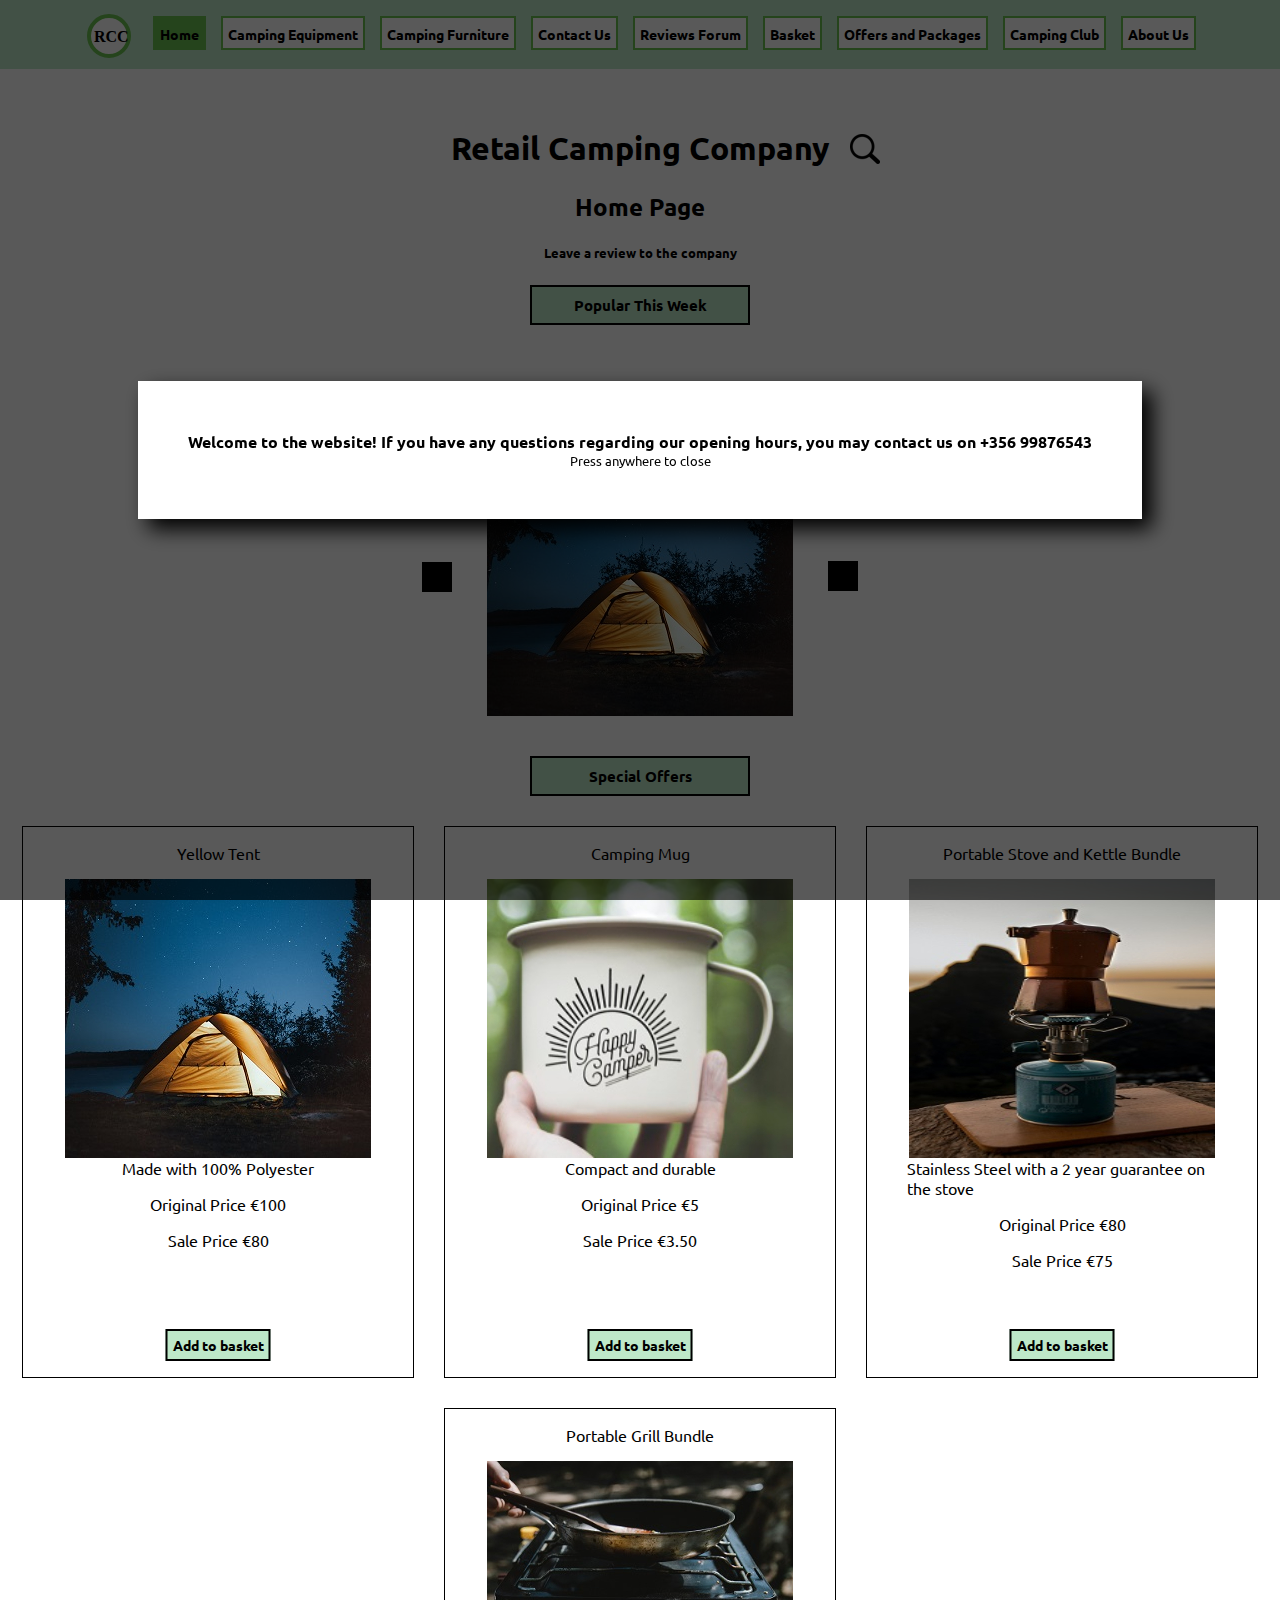
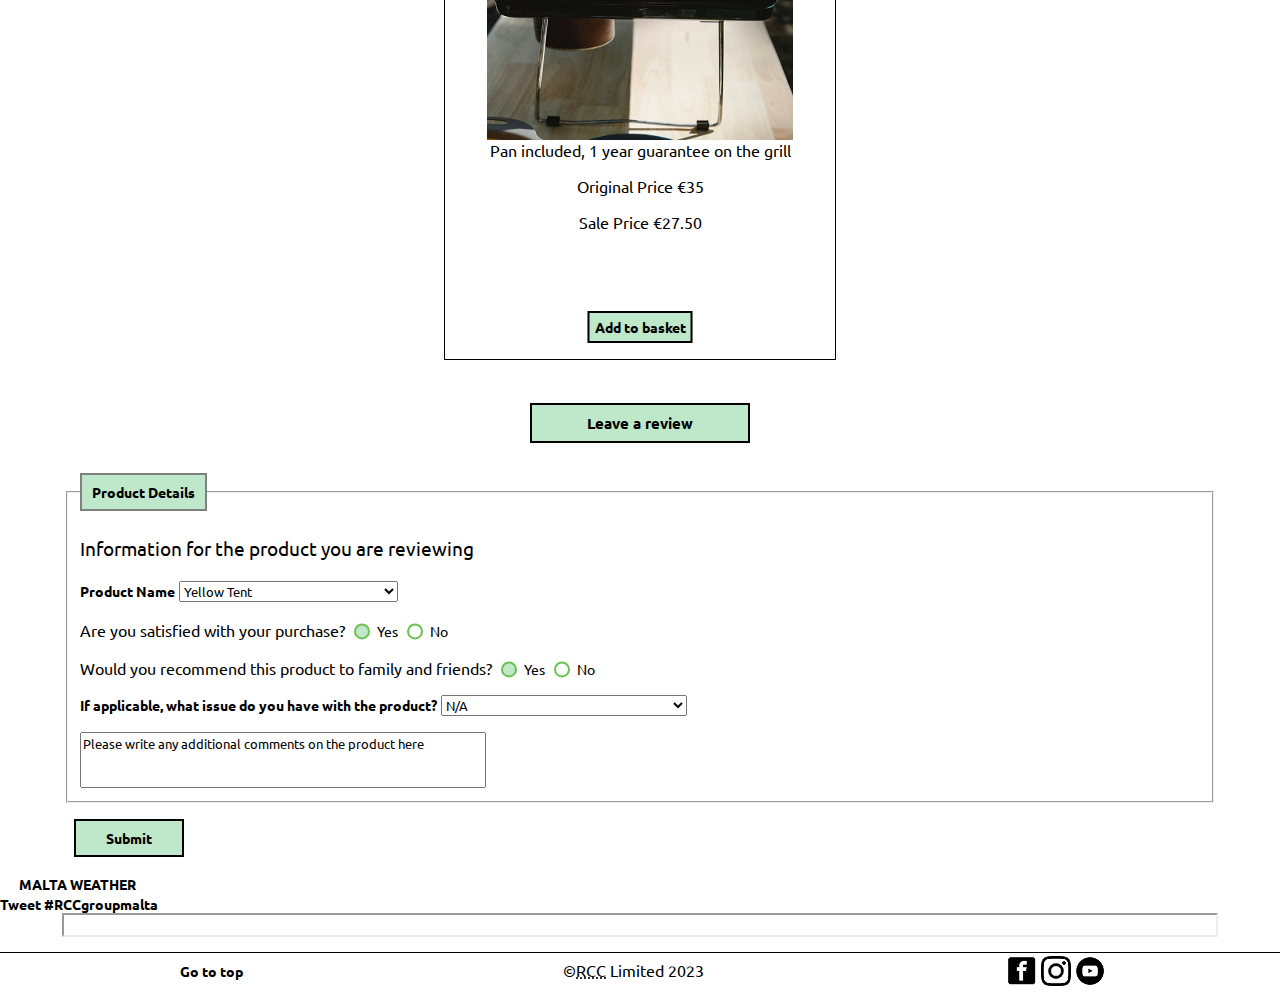
<file: index.html>
<!DOCTYPE html>
<html lang="en-GB">
	<head>
		<link rel="stylesheet" type="text/css" href="css/styles.css">
		<script src="scripts/script.js"></script>
		<title>RCC - Home</title>
		<link rel="icon" type="image/x-icon" href="assets/images/other/logo.gif">
		<meta charset="utf-8">
		<meta name="description" content="Camping Shop">
		<meta name="author" content="Nicholai Tonna">
		<meta name="viewport" content="width=device-width,initial-scale=1">
	</head>
	<body>
		<!-- Modal Popup -->
		<div id="modalWelcome">
			<div>
				<p>Welcome to the website! If you have any questions regarding our opening hours, you may contact us on +356 99876543</p>
				<p class="centertext">Press anywhere to close</p>
			</div>
		</div>

		<header id="top"> <!-- Navigation Menu and Webpage Title -->
			<!-- Website Navigation Menu -->
			<nav class="centertext">
				<span></span>
				<img id="logo" src="assets/images/other/logo.svg" alt="logo"> <!-- Website Logo -->
				<img id="burger" class="phone" src="assets/icons/burger-menu.png" width="40" height="31" alt="burger menu">
				<ul id="navigationList">
					<li class="phoneNavLi" id="here"><a href="index.html">Home</a></li>
					<li class="phoneNavLi"><a href="html/camping-equipment.html"><strong>Camping Equipment</strong></a></li>
					<li class="phoneNavLi"><a href="html/furniture.html"><strong>Camping Furniture</strong></a></li>
					<li class="phoneNavLi"><a href="html/contact-us.html">Contact Us</a></li>
					<li class="phoneNavLi"><a href="html/reviews.html">Reviews Forum</a></li>
					<li class="phoneNavLi"><a href="html/basket.html">Basket</a></li>
					<li class="phoneNavLi"><a href="html/offers-and-packages.html"><strong>Offers</strong> and <strong>Packages</strong></a></li>
					<li class="phoneNavLi"><a href="html/camping-club.html"><strong>Camping Club</strong></a></li>
					<li class="phoneNavLi"><a href="html/about-us.html">About Us</a></li>
				</ul>
			</nav>	

			<!-- Search Bar -->
			<div class="centertext" id="search-wrapper">
			  	<img id="search-icon" src="assets/icons/search-icon.png" width="30" height="30" alt="Search Icon">
			  	<form id="search-form" onsubmit="return false">
			  		<div id="search-bar-wrapper">
			  			<p><input id="productName" type="text" placeholder="Search a product" name="search"></p>
			      		<p><input id="searchSubmit" class="textcenter" type="submit" name="submit" value="Search"></p> <!-- Submit button for the form -->
			  		</div>
			    </form>
			</div>

			<h1 class="centertext titlePhoneMargin">Retail <strong>Camping</strong> Company</h1> <!-- Webpage Title -->
			<h2 class="centertext">Home Page</h2> <!-- Webpage Category (Sub Title) -->
			<h3 class="centertext"><a href="#review" title="Leave a product review">Leave a review to the company</a></h3>
		</header>

		<div> <!-- Divider for Offers -->
			<div> <!-- A div for the products and their details -->
				<section> <!-- Popular Right Now Slideshow -->
					<div class="slideshowWrapper">
						<div class="slideshow">
							<h1 class="centertext">Popular This Week</h1> <!-- Slideshow Title -->
							<h2 class="prodTitle slideshowTitle">Yellow Tent</h2> <!-- First image which shows, replaced by code -->
							<span class="prev"></span> <!-- Left Arrow --> 

							<!-- Slideshow Photos -->
							<img class="slideshowPhoto" src="assets/images/camping-equipment/yellow-tent.jpg" width="306" height="279" alt="Yellow Tent">
							<img class="slideshowPhoto" src="assets/images/camping-furniture/portable-grill.jpg" width="306" height="279" alt="Portable Grill">
							<img class="slideshowPhoto" src="assets/images/camping-furniture/camping-chair.jpg" width="306" height="279" alt="Wooden Chair">
							
							<span class="next"></span> <!-- Right Arrow --> 
						</div>
					</div>
				</section>

				<section> <!-- Section for Special Offers -->
					<h1 class="centertext"><strong>Special Offers</strong></h1> <!-- Title for Section -->

					<!-- Phone Product Slideshow -->
					<div class="slideshowWrapper phone">
						<div class="slideshow">
							<h2 class="prodTitle slideshowTitle">Yellow Tent</h2> <!-- First image which shows, replaced by code -->
							<span class="prev"></span> <!-- Left Arrow --> 

							<!-- Slideshow Photos -->
							<img class="slideshowPhoto" src="assets/images/camping-equipment/yellow-tent.jpg" width="306" height="279" alt="Yellow Tent">
							<img  class="slideshowPhoto" src="assets/images/camping-equipment/camping-mug.jpg" width="306" height="279" alt="Camping Mug">
							<img class="slideshowPhoto" src="assets/images/camping-furniture/portable-stove-kettle-Bundle.jpg" width="306" height="279" alt="Portable Stove and Kettle">
							<span class="next"></span> <!-- Right Arrow --> 

							<p class="phone centertext">Original Price &euro;100</p>
							<p class="phone centertext"><strong>Sale</strong> Price &euro;80</p>
							<button type="button">Add to basket</button>
						</div>
					</div>

					<!-- Phone Product -->
					<div class="slideshowWrapper phone">
						<div class="slideshow">
							<h2 class="prodTitle singleprod slideshowTitle">Portable Grill Bundle</h2>

							<!-- Image of Product -->
							<img src="assets/images/camping-furniture/portable-grill.jpg" width="306" height="279" alt="Portable Grill">

							<p class="phone singleprod centertext">Original Price &euro;35</p>
							<p class="phone singleprod centertext"><strong>Sale</strong> Price &euro;27.50</p>
							<button type="button">Add to basket</button>
						</div>
					</div>

					<div class="productcontainer"> <!-- Three Product Divider -->
						<article class="product"> <!-- Yellow Tent -->
								<p class="centertext prodTitle">Yellow <strong>Tent</strong></p>
								<figure>
									<img src="assets/images/camping-equipment/yellow-tent.jpg" width="306" height="279" alt="Yellow Tent">
									<figcaption class="centertext">Made with 100% Polyester</figcaption>
								</figure>
								<p class="centertext">Original Price &euro;100</p>
								<p class="centertext"><strong>Sale</strong> Price &euro;80</p>
								<button type="button">Add to basket</button>
						</article>

						<article class="product"> <!-- Camping Mug -->
								<p class="centertext prodTitle">Camping <strong>Mug</strong></p>
								<figure>
									<img src="assets/images/camping-equipment/camping-mug.jpg" width="306" height="279" alt="Camping Mug">
									<figcaption class="centertext">Compact and durable</figcaption>
								</figure>
								<p class="centertext">Original Price &euro;5</p>
								<p class="centertext"><strong>Sale</strong> Price &euro;3.50</p>
								<button type="button">Add to basket</button>
						</article>

						<article class="product"> <!-- Portable Stove and Kettle Bundle -->
								<p class="centertext prodTitle"><strong>Portable Stove</strong> and <strong>Kettle</strong> Bundle</p>
								<figure>
									<img src="assets/images/camping-furniture/portable-stove-kettle-Bundle.jpg" width="306" height="279" alt="Portable Stove and Kettle">
									<figcaption>Stainless Steel with a 2 year guarantee on the stove</figcaption>
								</figure>
								<p class="centertext">Original Price &euro;80</p>
								<p class="centertext"><strong>Sale</strong> Price &euro;75</p>
								<button type="button">Add to basket</button>
						</article>
					</div>
					<div class="productcontainer"> <!-- Three Product Divider -->
						<article class="product"> <!-- Portable Grill -->
								<p class="centertext prodTitle"><strong>Portable Grill</strong> Bundle</p>
								<figure>
									<img src="assets/images/camping-furniture/portable-grill.jpg" width="306" height="279" alt="Portable Grill">
									<figcaption>Pan included, 1 year guarantee on the grill</figcaption>
								</figure>
								<p class="centertext">Original Price &euro;35</p>
								<p class="centertext"><strong>Sale</strong> Price &euro;27.50</p>
								<button type="button">Add to basket</button>
						</article>
					</div>
				</section>
			</div>

			<div> <!-- A div for reviews of a product -->
				<aside id="review"> <!-- Reviews Sidebar -->
					<form> <!-- Form for leaving a review -->
						<article>
							<h2 class="centertext">Leave a review</h2> <!-- Title for Article -->
							<fieldset>
								<legend>Product Details</legend>
								<p>Information for the product you are reviewing</p>
								<p>
									<label for="prodname">Product Name</label>
									<select id="prodname">
										<option>Yellow Tent</option>
										<option>Camping Mug</option>
										<option>Portable Stove and Kettle Bundle</option>
										<option>Portable Grill</option>
									</select>
								</p>
								<p>
									Are you satisfied with your purchase?

									<input type="radio" name="satisfaction" value="yes" id="yes1" required checked>
									<label for="yes1">Yes</label>

									<input type="radio" name="satisfaction" value="no" id="no1" required>
									<label for="no1">No</label>
								</p>
								<p>
									Would you recommend this product to family and friends?

									<input type="radio" name="recommended" value="yes" id="yes2" required checked>
									<label for="yes2">Yes</label>

									<input type="radio" name="recommended" value="no" id="no2" required>
									<label for="no2">No</label>
								</p>
								<p>
									<label for="prodissue">If applicable, what issue do you have with the product?</label>
									<select id="prodissue">
										<option>N/A</option>
										<option>Product did not function as expected</option>
										<option>The product material quality was poor</option>
										<option>The product is overpriced</option>
										<option>Other</option>
									</select>
								</p>
								<textarea>Please write any additional comments on the product here</textarea>
							</fieldset>
							<p><button class="textcenter" id="submit" type="button" name="submit">Submit</button></p> <!-- Submit button for the form -->
						</article>
					</form>
				</aside>
			</div>
		</div>
		
		<section> <!-- Weather Plugin -->
			<a class="weatherwidget-io" href="https://forecast7.com/en/35d9414d38/malta/" data-label_1="MALTA" data-label_2="WEATHER" data-theme="original">MALTA WEATHER</a>
			<script>
			!function(d,s,id){var js,fjs=d.getElementsByTagName(s)[0];if(!d.getElementById(id)){js=d.createElement(s);js.id=id;js.src='https://weatherwidget.io/js/widget.min.js';fjs.parentNode.insertBefore(js,fjs);}}(document,'script','weatherwidget-io-js');
			</script>
		</section>

		<section> <!-- Twitter Plugin -->
			<a href="https://twitter.com/intent/tweet?button_hashtag=RCCgroupmalta&ref_src=twsrc%5Etfw" class="twitter-hashtag-button" data-show-count="false">Tweet #RCCgroupmalta</a><script async src="https://platform.twitter.com/widgets.js"></script>
		</section>

		<section> <!-- Social Media Like Plugin -->
			<iframe id="facebookLike" src="https://www.facebook.com/plugins/like.php?href=https%3A%2F%2Fwww.facebook.com%2Fcampwebsite&width=450&layout&action&size&share=true&height=35&appId" allow="autoplay; clipboard-write; encrypted-media; picture-in-picture; web-share"></iframe>
		</section>

		<footer>
			<div> <!-- Navigation Seperator -->
				<p><a href="#top" title="Go to the top of the page">Go to top</a></p>
			</div>

			<div> <!-- Company Information Seperator -->
				<p>&copy;<abbr title="Retail Camping Company">RCC</abbr> Limited 2023</p>
			</div>

			<div> <!-- Company Social Links Seperator -->
				<a href="https://www.facebook.com/"><img src="assets/icons/facebook.png" width="30" height="30" alt="facebook"></a>		
				<a href="https://www.instagram.com/"><img src="assets/icons/instagram.png" width="30" height="30" alt="instagram"></a>
				<a href="https://www.youtube.com/"><img src="assets/icons/youtube.png" width="30" height="30" alt="youtube"></a>
			</div>
		</footer>
	</body>
</html>
</file>
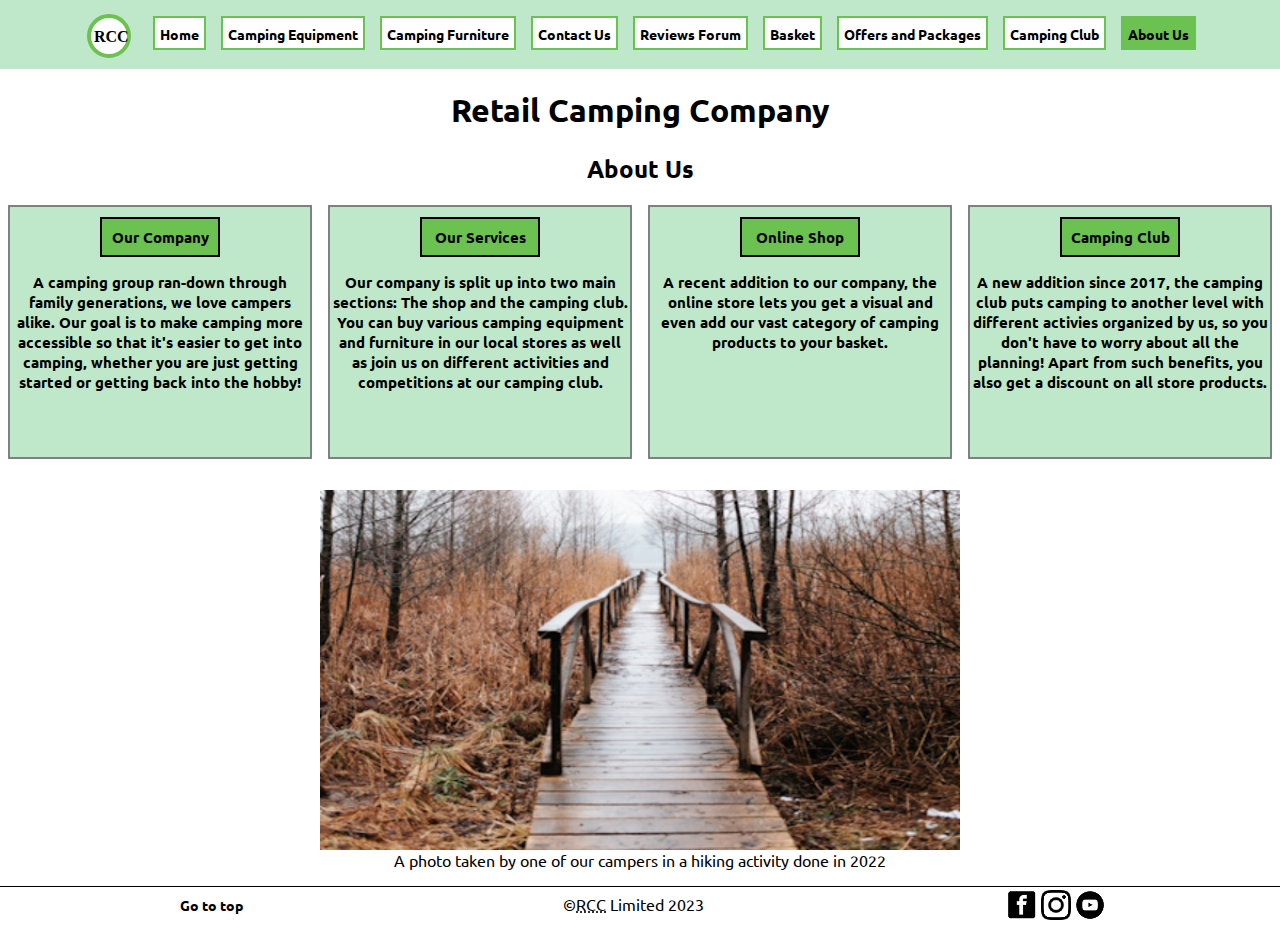
<file: html/about-us.html>
<!DOCTYPE html>
<html lang="en-GB">
	<head>
		<link rel="stylesheet" type="text/css" href="../css/styles.css">
		<script src="../scripts/script.js"></script>
		<title>RCC - About Us</title>
		<link rel="icon" type="image/x-icon" href="../assets/images/other/logo.gif">
		<meta charset="utf-8">
		<meta name="description" content="Camping Shop">
		<meta name="author" content="Nicholai Tonna">
	</head>
	<body>
		<header id="top"> <!-- Navigation Menu and Webpage Title -->
			<!-- Website Navigation Menu -->
			<nav class="centertext">
				<span></span>
				<img id="logo" src="../assets/images/other/logo.svg" alt="logo"> <!-- Website Logo -->
				<img id="burger" class="phone" src="../assets/icons/burger-menu.png" width="40" height="31" alt="burger menu">
				<ul id="navigationList">
					<li class="phoneNavLi"><a href="../index.html">Home</a></li>
					<li class="phoneNavLi"><a href="camping-equipment.html"><strong>Camping Equipment</strong></a></li>
					<li class="phoneNavLi"><a href="furniture.html"><strong>Camping Furniture</strong></a></li>
					<li class="phoneNavLi"><a href="contact-us.html">Contact Us</a></li>
					<li class="phoneNavLi"><a href="reviews.html">Reviews Forum</a></li>
					<li class="phoneNavLi"><a href="basket.html">Basket</a></li>
					<li class="phoneNavLi"><a href="offers-and-packages.html"><strong>Offers</strong> and <strong>Packages</strong></a></li>
					<li class="phoneNavLi"><a href="camping-club.html"><strong>Camping Club</strong></a></li>
					<li class="phoneNavLi" id="here"><a href="about-us.html">About Us</a></li>
				</ul>
			</nav>	
			
			<h1 class="centertext">Retail <strong>Camping</strong> Company</h1> <!-- Webpage Title -->
			<h2 class="centertext">About Us</h2> <!-- Webpage Category (Sub Title) -->
		</header>

		<section> <!-- Section for About Us -->
			<div id="aboutUs"> <!-- Information Container -->
				<div> <!-- Our Company -->
					<h1 class="centertext shortTitles">Our Company</h1>
					<p class="centertext aboutUsParagraph">A <strong>camping</strong> group ran-down through family generations, we love <strong>campers</strong> alike. Our goal is to make <strong>camping</strong> more <strong>accessible</strong> so that it's easier to get into <strong>camping</strong>, whether you are just <strong>getting started</strong> or getting back into the <strong>hobby</strong>! </p>
				</div>

				<div> <!-- Our Services -->
					<h1 class="centertext shortTitles">Our Services</h1>
					<p class="centertext aboutUsParagraph">Our company is split up into two main sections: The <strong>shop</strong> and the <strong>camping club</strong>. You can <strong>buy</strong> various <strong>camping equipment</strong> and <strong>furniture</strong> in our <strong>local stores</strong> as well as join us on different <strong>activities</strong> and <strong>competitions</strong> at our <strong>camping club.</strong></p>
				</div>

				<div> <!-- Online Shop -->
					<h1 class="centertext shortTitles">Online Shop</h1>
					<p class="centertext aboutUsParagraph">A recent addition to our company, the <strong>online store</strong> lets you get a visual and even add our vast <strong>category</strong> of <strong>camping products</strong> to your basket.</p>
				</div>

				<div> <!-- Camping Club -->
					<h1 class="centertext shortTitles">Camping Club</h1>
					<p class="centertext aboutUsParagraph">A new addition since 2017, the <strong>camping club</strong> puts <strong>camping</strong> to another level with different <strong>activies</strong> organized by us, so you don't have to worry about all the <strong>planning</strong>! Apart from such <strong>benefits</strong>, you also get a <strong>discount</strong> on all <strong>store products.</strong></p>
				</div>
			</div>

			<div> <!-- Small camping club overview -->
				<figure>
					<img src="../assets/images/camping-club/bridge.jpg" width="640" height="360" alt="bridge">
					<figcaption>A photo taken by one of our campers in a hiking activity done in 2022</figcaption>
				</figure>
			</div>
		</section>
		
		<footer>
			<div> <!-- Navigation Seperator -->
				<p><a href="#top" title="Go to the top of the page">Go to top</a></p>
			</div>

			<div> <!-- Company Information Seperator -->
				<p>&copy;<abbr title="Retail Camping Company">RCC</abbr> Limited 2023</p>
			</div>

			<div> <!-- Company Social Links Seperator -->
				<a href="https://www.facebook.com/"><img src="../assets/icons/facebook.png" width="30" height="30" alt="facebook"></a>		
				<a href="https://www.instagram.com/"><img src="../assets/icons/instagram.png" width="30" height="30" alt="instagram"></a>
				<a href="https://www.youtube.com/"><img src="../assets/icons/youtube.png" width="30" height="30" alt="youtube"></a>
			</div>
		</footer>
	</body>
</html>
</file>
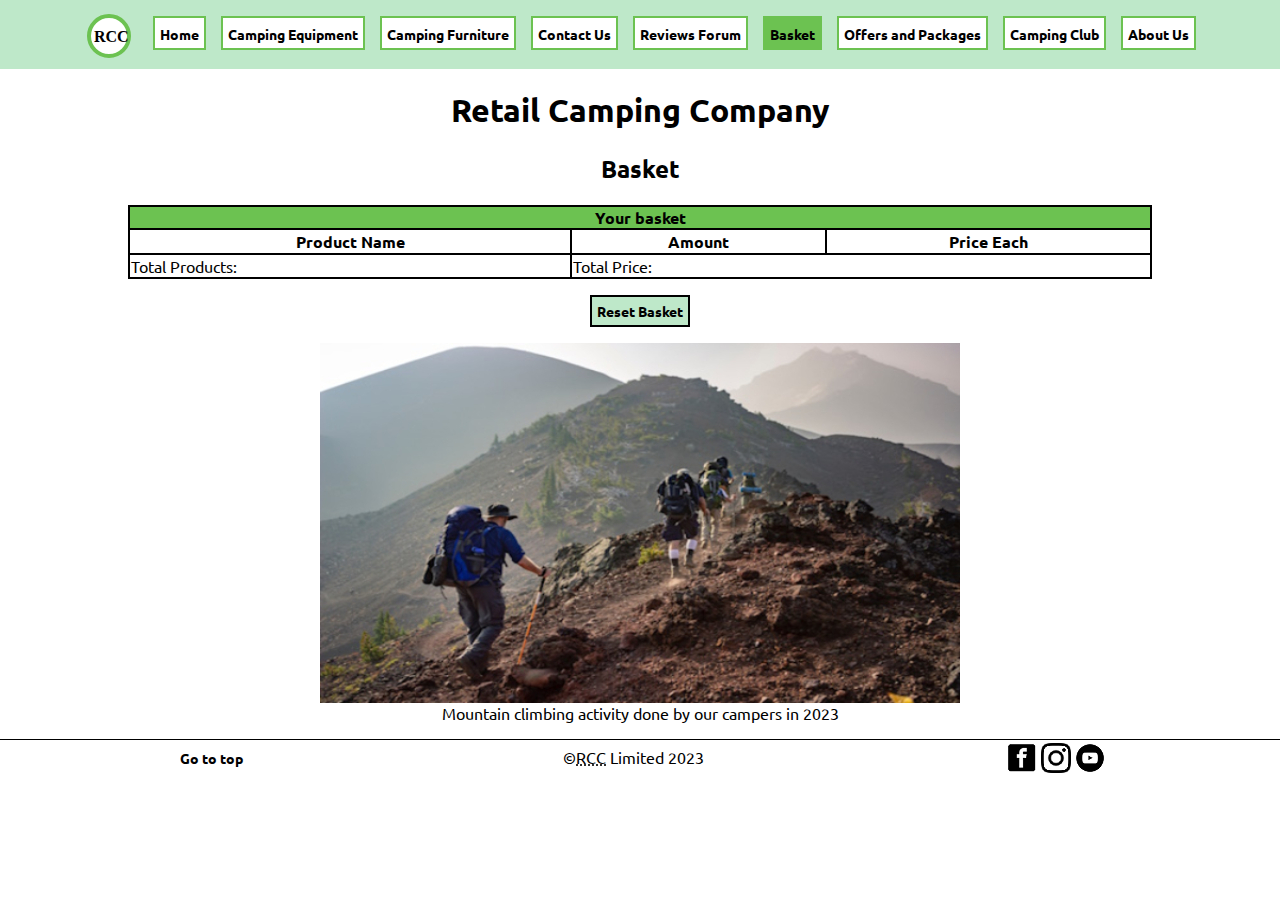
<file: html/basket.html>
<!DOCTYPE html>
<html lang="en-GB">
	<head>
		<link rel="stylesheet" type="text/css" href="../css/styles.css">
		<script src="../scripts/script.js"></script>
		<title>RCC - Basket</title>
		<link rel="icon" type="image/x-icon" href="../assets/images/other/logo.gif">
		<meta charset="utf-8">
		<meta name="description" content="Camping Shop">
		<meta name="author" content="Nicholai Tonna">
	</head>
	<body>
		<header id="top"> <!-- Navigation Menu and Webpage Title -->
			<!-- Website Navigation Menu -->
			<nav class="centertext">
				<span></span>
				<img id="logo" src="../assets/images/other/logo.svg" alt="logo"> <!-- Website Logo -->
				<img id="burger" class="phone" src="../assets/icons/burger-menu.png" width="40" height="31" alt="burger menu">
				<ul id="navigationList">
					<li class="phoneNavLi"><a href="../index.html">Home</a></li>
					<li class="phoneNavLi"><a href="camping-equipment.html"><strong>Camping Equipment</strong></a></li>
					<li class="phoneNavLi"><a href="furniture.html"><strong>Camping Furniture</strong></a></li>
					<li class="phoneNavLi"><a href="contact-us.html">Contact Us</a></li>
					<li class="phoneNavLi"><a href="reviews.html">Reviews Forum</a></li>
					<li class="phoneNavLi" id="here"><a href="basket.html">Basket</a></li>
					<li class="phoneNavLi"><a href="offers-and-packages.html"><strong>Offers</strong> and <strong>Packages</strong></a></li>
					<li class="phoneNavLi"><a href="camping-club.html"><strong>Camping Club</strong></a></li>
					<li class="phoneNavLi"><a href="about-us.html">About Us</a></li>
				</ul>
			</nav>	
			
			<h1 class="centertext">Retail <strong>Camping</strong> Company</h1> <!-- Webpage Title -->
			<h2 class="centertext">Basket</h2> <!-- Webpage Category (Sub Title) -->
		</header>

		<section> <!-- Section for adding products to basket -->
			<table id="basketTable">
				<caption>Your basket</caption>
				<thead>
					<tr>
						<th>Product Name</th>
						<th>Amount</th>
						<th>Price Each</th>
					</tr>
				</thead>
				<tbody>
					<tr id="invisibleRow">
						<td></td>
						<td></td>
						<td></td>
						<!-- Added Via Javascript -->
					</tr>					
				</tbody>
				<tfoot>
					<tr>
						<td id="totalProducts">Total Products: </td>
						<td id="totalPrice" colspan="2">Total Price: </td>
					</tr>
				</tfoot>
			</table>
			<button id="basketReset" type="button">Reset Basket</button>

			<div> <!-- Small camping club overview -->
				<figure>
					<img src="../assets/images/camping-club/mountain.jpg" width="640" height="360" alt="mountain">
					<figcaption>Mountain climbing activity done by our campers in 2023</figcaption>
				</figure>
			</div>
		</section>
		<footer>
			<div> <!-- Navigation Seperator -->
				<p><a href="#top" title="Go to the top of the page">Go to top</a></p>
			</div>

			<div> <!-- Company Information Seperator -->
				<p>&copy;<abbr title="Retail Camping Company">RCC</abbr> Limited 2023</p>
			</div>

			<div> <!-- Company Social Links Seperator -->
				<a href="https://www.facebook.com/"><img src="../assets/icons/facebook.png" width="30" height="30" alt="facebook"></a>		
				<a href="https://www.instagram.com/"><img src="../assets/icons/instagram.png" width="30" height="30" alt="instagram"></a>
				<a href="https://www.youtube.com/"><img src="../assets/icons/youtube.png" width="30" height="30" alt="youtube"></a>
			</div>
		</footer>
	</body>
</html>
</file>
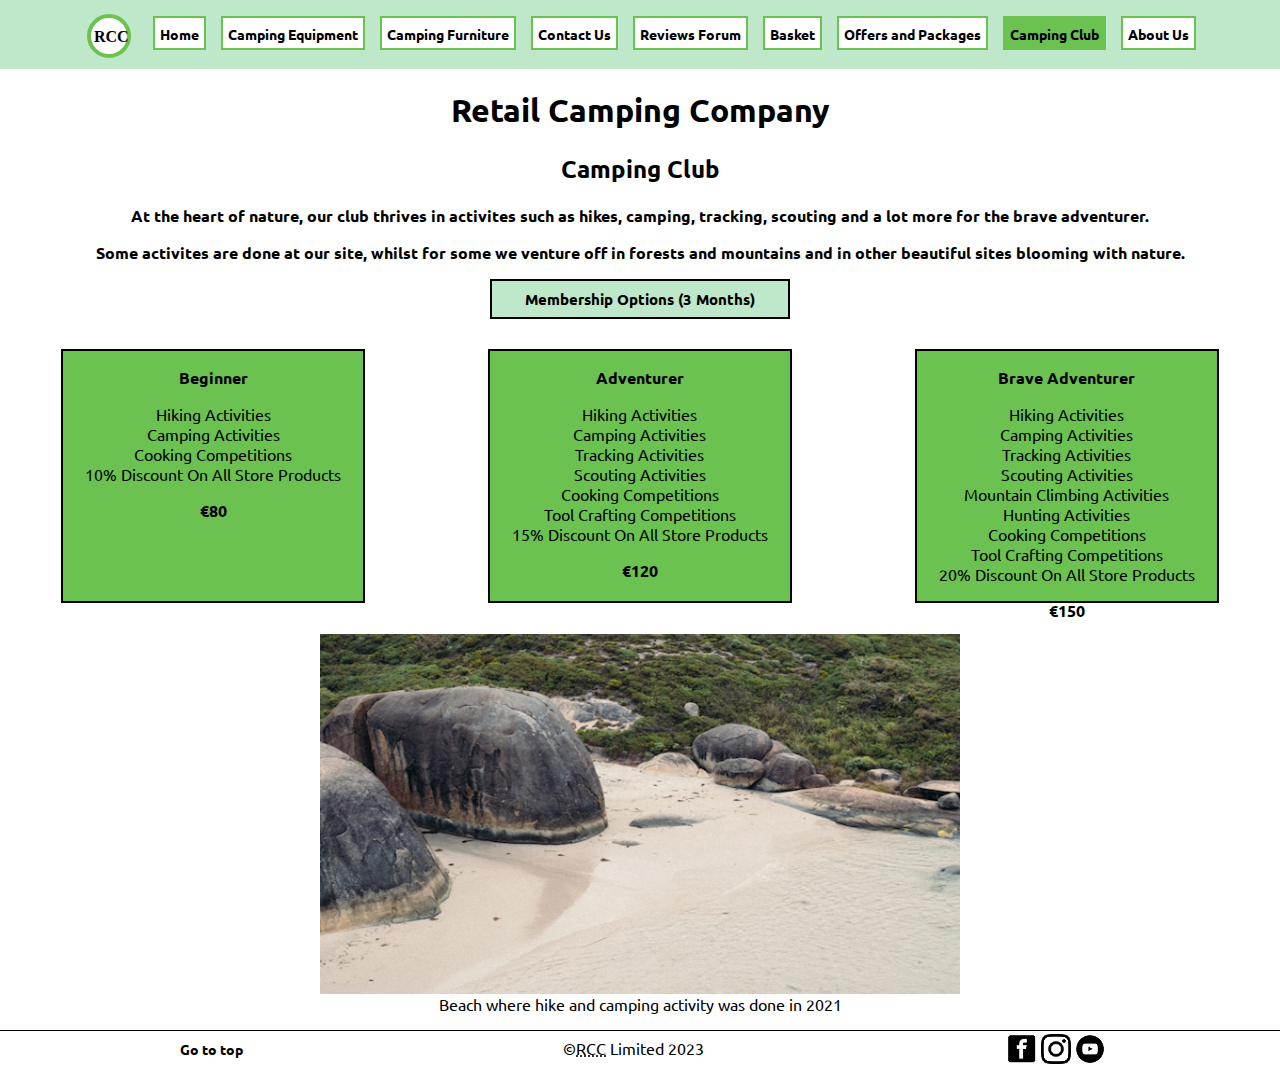
<file: html/camping-club.html>
<!DOCTYPE html>
<html lang="en-GB">
	<head>
		<link rel="stylesheet" type="text/css" href="../css/styles.css">
		<script src="../scripts/script.js"></script>
		<title>RCC - Camping Club</title>
		<link rel="icon" type="image/x-icon" href="../assets/images/other/logo.gif">
		<meta charset="utf-8">
		<meta name="description" content="Camping Shop">
		<meta name="author" content="Nicholai Tonna">
	</head>
	<body>
		<header id="top"> <!-- Navigation Menu and Webpage Title -->
			<!-- Website Navigation Menu -->
			<nav class="centertext">
				<span></span>
				<img id="logo" src="../assets/images/other/logo.svg" alt="logo"> <!-- Website Logo -->
				<img id="burger" class="phone" src="../assets/icons/burger-menu.png" width="40" height="31" alt="burger menu">
				<ul id="navigationList">
					<li class="phoneNavLi"><a href="../index.html">Home</a></li>
					<li class="phoneNavLi"><a href="camping-equipment.html"><strong>Camping Equipment</strong></a></li>
					<li class="phoneNavLi"><a href="furniture.html"><strong>Camping Furniture</strong></a></li>
					<li class="phoneNavLi"><a href="contact-us.html">Contact Us</a></li>
					<li class="phoneNavLi"><a href="reviews.html">Reviews Forum</a></li>
					<li class="phoneNavLi"><a href="basket.html">Basket</a></li>
					<li class="phoneNavLi"><a href="offers-and-packages.html"><strong>Offers</strong> and <strong>Packages</strong></a></li>
					<li class="phoneNavLi" id="here"><a href="camping-club.html"><strong>Camping Club</strong></a></li>
					<li class="phoneNavLi"><a href="about-us.html">About Us</a></li>
				</ul>
			</nav>	
			
			<h1 class="centertext">Retail <strong>Camping</strong> Company</h1> <!-- Webpage Title -->
			<h2 class="centertext"><strong>Camping Club</strong></h2> <!-- Webpage Category (Sub Title) -->
		</header>

		<section> <!-- Section for Camping Club Overview -->
			<div> <!-- Small Description on Camping Club -->
				<p class="centertext campingBrief">At the heart of <strong>nature</strong>, our <strong>club</strong> thrives in <strong>activites</strong> such as <strong>hikes, camping, tracking, scouting</strong> and a lot more for the brave adventurer.</p>
				<p class="centertext campingBrief">Some <strong>activites</strong> are done at our site, whilst for some we venture off in <strong>forests</strong> and <strong>mountains</strong> and in other beautiful sites blooming with <strong>nature.</strong></p>
			</div>

			<div> <!-- Membership Options -->
				<h1 id="membOptions" class="centertext">Membership Options (3 Months)</h1>

				<div id="memberContainer">

					<div> <!-- Beginner -->
						<p class="centertext">Beginner</p>
						<ul class="centertext">
							<li>Hiking Activities</li>
							<li>Camping Activities</li>
							<li>Cooking Competitions</li>
							<li>10% Discount On All Store Products</li>
						</ul>
						<p class="centertext">&euro;80</p>
					</div>

					<div> <!-- Adventurer -->
						<p class="centertext">Adventurer</p>
						<ul class="centertext">
							<li>Hiking Activities</li>
							<li>Camping Activities</li>
							<li>Tracking Activities</li>
							<li>Scouting Activities</li>
							<li>Cooking Competitions</li>
							<li>Tool Crafting Competitions</li>
							<li>15% Discount On All Store Products</li>
						</ul>
						<p class="centertext">&euro;120</p>
					</div>

					<div> <!-- Brave Adventurer -->
						<p class="centertext">Brave Adventurer</p>
						<ul class="centertext">
							<li>Hiking Activities</li>
							<li>Camping Activities</li>
							<li>Tracking Activities</li>
							<li>Scouting Activities</li>
							<li>Mountain Climbing Activities</li>
							<li>Hunting Activities</li>
							<li>Cooking Competitions</li>
							<li>Tool Crafting Competitions</li>
							<li>20% Discount On All Store Products</li>
						</ul>
						<p class="centertext">&euro;150</p>
					</div>
				</div>
			</div>

			<div> <!-- Small Overview of Camping Club Activities -->
				<figure>
					<img src="../assets/images/camping-club/beach.jpg" width="640" height="360" alt="beach">
					<figcaption>Beach where hike and camping activity was done in 2021</figcaption>
				</figure>
			</div>
		</section>

		<footer>
			<div> <!-- Navigation Seperator -->
				<p><a href="#top" title="Go to the top of the page">Go to top</a></p>
			</div>

			<div> <!-- Company Information Seperator -->
				<p>&copy;<abbr title="Retail Camping Company">RCC</abbr> Limited 2023</p>
			</div>

			<div> <!-- Company Social Links Seperator -->
				<a href="https://www.facebook.com/"><img src="../assets/icons/facebook.png" width="30" height="30" alt="facebook"></a>		
				<a href="https://www.instagram.com/"><img src="../assets/icons/instagram.png" width="30" height="30" alt="instagram"></a>
				<a href="https://www.youtube.com/"><img src="../assets/icons/youtube.png" width="30" height="30" alt="youtube"></a>
			</div>
		</footer>
	</body>
</html>
</file>
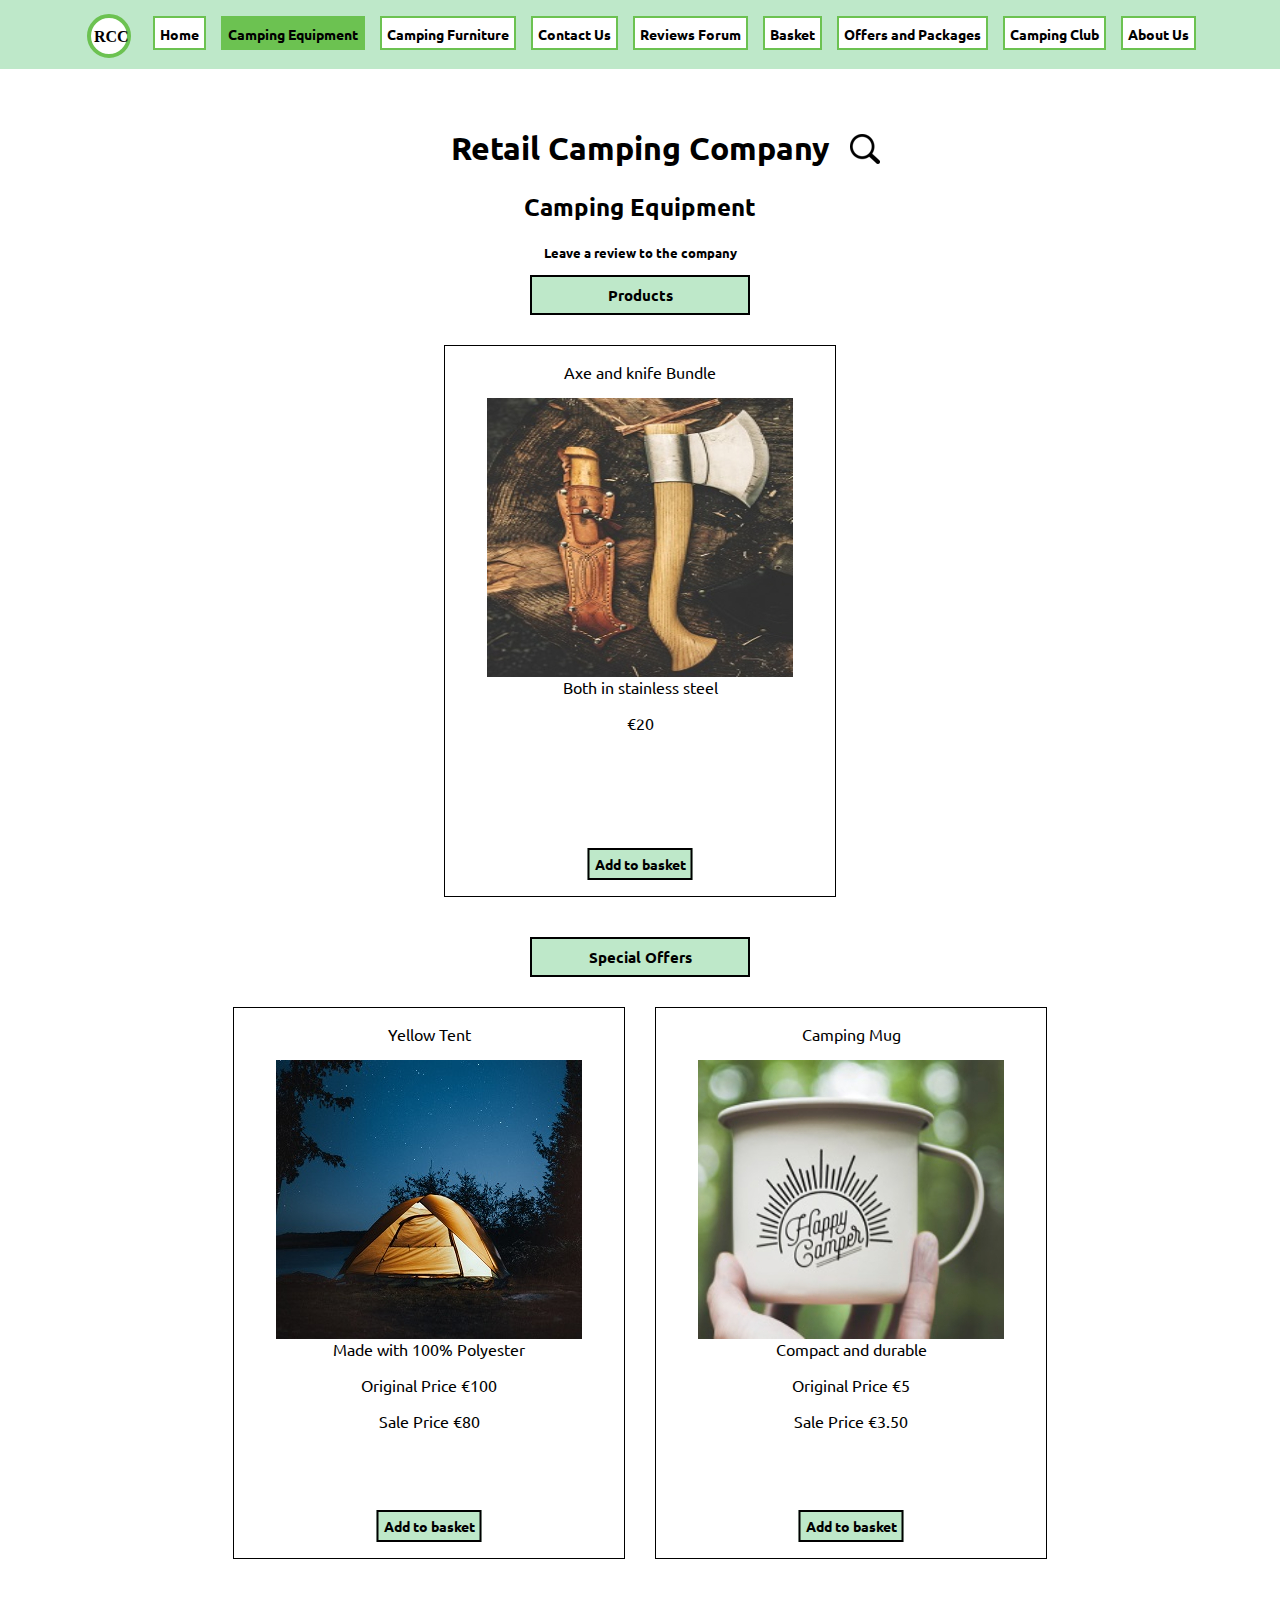
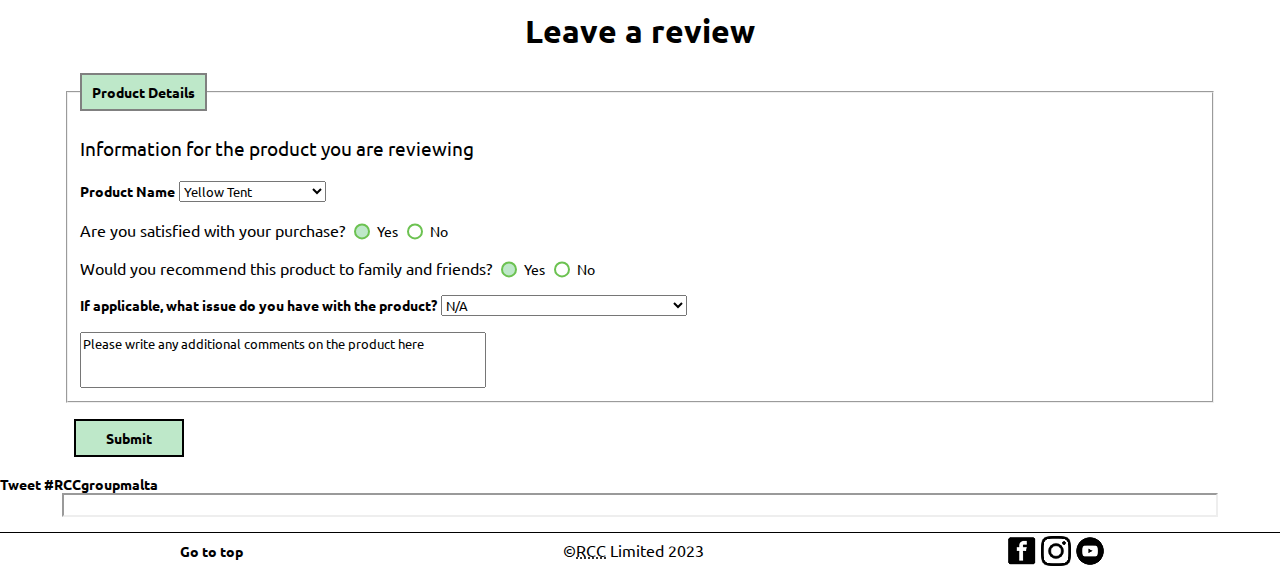
<file: html/camping-equipment.html>
<!DOCTYPE html>
<html lang="en-GB">
	<head>
		<link rel="stylesheet" type="text/css" href="../css/styles.css">
		<script src="../scripts/script.js"></script>
		<title>RCC - Camping Equipment</title>
		<link rel="icon" type="image/x-icon" href="../assets/images/other/logo.gif">
		<meta charset="utf-8">
		<meta name="description" content="Camping Shop">
		<meta name="author" content="Nicholai Tonna">
	</head>
	<body>
		<header id="top"> <!-- Navigation Menu and Webpage Title -->
			<!-- Website Navigation Menu -->
			<nav class="centertext">
				<span></span>
				<img id="logo" src="../assets/images/other/logo.svg" alt="logo"> <!-- Website Logo -->
				<img id="burger" class="phone" src="../assets/icons/burger-menu.png" width="40" height="31" alt="burger menu">
				<ul id="navigationList">
					<li class="phoneNavLi"><a href="../index.html">Home</a></li>
					<li class="phoneNavLi" id="here"><a href="camping-equipment.html"><strong>Camping Equipment</strong></a></li>
					<li class="phoneNavLi"><a href="furniture.html"><strong>Camping Furniture</strong></a></li>
					<li class="phoneNavLi"><a href="contact-us.html">Contact Us</a></li>
					<li class="phoneNavLi"><a href="reviews.html">Reviews Forum</a></li>
					<li class="phoneNavLi"><a href="basket.html">Basket</a></li>
					<li class="phoneNavLi"><a href="offers-and-packages.html"><strong>Offers</strong> and <strong>Packages</strong></a></li>
					<li class="phoneNavLi"><a href="camping-club.html"><strong>Camping Club</strong></a></li>
					<li class="phoneNavLi"><a href="about-us.html">About Us</a></li>
				</ul>
			</nav>	

			<!-- Search Bar -->
			<div class="centertext" id="search-wrapper">
			  	<img id="search-icon" src="../assets/icons/search-icon.png" width="30" height="30" alt="Search Icon">
			  	<form id="search-form" onsubmit="return false">
			  		<div id="search-bar-wrapper">
			  			<p><input id="productName" type="text" placeholder="Search a product" name="search"></p>
			      		<p><input id="searchSubmit" class="textcenter" type="submit" name="submit" value="Search"></p> <!-- Submit button for the form -->
			  		</div>
			    </form>
			</div>

			<h1 class="centertext">Retail <strong>Camping</strong> Company</h1> <!-- Webpage Title -->
			<h2 class="centertext"><strong>Camping Equipment</strong></h2> <!-- Webpage Category (Sub Title) -->
			<h3 class="centertext"><a href="#review" title="Leave a product review">Leave a review to the company</a></h3>
		</header>

		<div> <!-- Divider for Catalogue of Camping Equipment -->
			<div> <!-- A divider for the products and their details -->
				<section> <!-- Section for Normal Product Prices -->
					<h1 class="centertext"><strong>Products</strong></h1> <!-- Title for Section -->

					<!-- Phone Product -->
					<div class="slideshowWrapper phone">
						<div class="slideshow">
							<h2 class="slideshowTitlecentertext singleprod prodTitle"><strong>Axe</strong> and <strong>knife</strong> <strong>Bundle</strong></h2>

							<!-- Image of Product -->
							<img src="../assets/images/camping-equipment/axe-knife-Bundle.jpg" width="306" height="279" alt="Axe and Knife">

							<p class="phone singleprod centertext">&euro;20</p>
							<button type="button">Add to basket</button>
						</div>
					</div>

					<div class="productcontainer"> <!-- Three Product Divider -->
						<article class="product"> <!-- Axe and Knife Bundle -->
								<p class="centertext prodTitle"><strong>Axe</strong> and <strong>knife</strong> <strong>Bundle</strong></p>
								<figure>
										<img src="../assets/images/camping-equipment/axe-knife-Bundle.jpg" width="306" height="279" alt="Axe and Knife">
										<figcaption>Both in stainless steel</figcaption>
								</figure>
								<p class="centertext">&euro;20</p>
								<button type="button">Add to basket</button>
						</article>
					</div>
				</section>

				<section> <!-- Section for Special Offers -->
					<h1 class="centertext"><strong>Special Offers</strong></h1> <!-- Title for Section -->

					<!-- Phone Product Slideshow -->
					<div class="slideshowWrapper phone">
						<div class="slideshow">
							<h2 class="slideshowTitle prodTitle">Yellow Tent</h2> <!-- First image which shows, replaced by code -->
							<span class="prev"></span> <!-- Left Arrow --> 

							<!-- Slideshow Photos -->
							<img class="slideshowPhoto" src="../assets/images/camping-equipment/yellow-tent.jpg" width="306" height="279" alt="Yellow Tent">
							<img  class="slideshowPhoto" src="../assets/images/camping-equipment/camping-mug.jpg" width="306" height="279" alt="Camping Mug">

							<span class="next"></span> <!-- Right Arrow --> 

							<p class="phone centertext">Original Price &euro;100</p>
							<p class="phone centertext"><strong>Sale</strong> Price &euro;80</p>
							<button type="button">Add to basket</button>
						</div>
					</div>

					<div class="productcontainer"> <!-- Three Product Divider -->
						<article class="product"> <!-- Yellow Tent -->
								<p class="centertext prodTitle">Yellow <strong>Tent</strong></p>
								<figure>
									<img src="../assets/images/camping-equipment/yellow-tent.jpg" width="306" height="279" alt="Yellow Tent">
									<figcaption class="centertext">Made with 100% Polyester</figcaption>
								</figure>
								<p class="centertext">Original Price &euro;100</p>
								<p class="centertext"><strong>Sale</strong> Price &euro;80</p>
								<button type="button">Add to basket</button>
						</article>

						<article class="product"> <!-- Camping Mug -->
								<p class="centertext prodTitle">Camping <strong>Mug</strong></p>
								<figure>
									<img src="../assets/images/camping-equipment/camping-mug.jpg" width="306" height="279" alt="Camping Mug">
									<figcaption class="centertext">Compact and durable</figcaption>
								</figure>
								<p class="centertext">Original Price &euro;5</p>
								<p class="centertext"><strong>Sale</strong> Price &euro;3.50</p>
								<button type="button">Add to basket</button>
						</article>
					</div>
				</section>			
			</div>
			
			<div> <!-- A divider for reviews of a product -->
				<aside id="review"> <!-- Reviews Sidebar -->
					<form> <!-- Form for leaving a review -->
						<article>
							<h1 class="centertext">Leave a review</h1> <!-- Title for Article -->
							<fieldset>
								<legend>Product Details</legend>
								<p>Information for the product you are reviewing</p>
								<p>
									<label for="prodname">Product Name</label>
									<select id="prodname">
										<option>Yellow Tent</option>
										<option>Camping Mug</option>			
										<option>Axe and Knife Bundle</option>
									</select>
								</p>
								<p>
									Are you satisfied with your purchase?

									<input type="radio" name="satisfaction" value="yes" id="yes1" required checked>
									<label for="yes1">Yes</label>
									
									<input type="radio" name="satisfaction" value="no" id="no1" required>
									<label for="no1">No</label>
								</p>
								<p>
									Would you recommend this product to family and friends?

									<input type="radio" name="recommended" value="yes" id="yes2" required checked>
									<label for="yes2">Yes</label>

									<input type="radio" name="recommended" value="no" id="no2" required>
									<label for="no2">No</label>
								</p>
								<p>
									<label for="prodissue">If applicable, what issue do you have with the product?</label>
									<select id="prodissue">
										<option>N/A</option>
										<option>Product did not function as expected</option>
										<option>The product material quality was poor</option>
										<option>The product is overpriced</option>
										<option>Other</option>
									</select>
								</p>
								<textarea>Please write any additional comments on the product here</textarea>
							</fieldset>
							<p><button class="textcenter" id="submit" type="button" name="submit">Submit</button></p> <!-- Submit button for the form -->
						</article>
					</form>
				</aside>
			</div>
		</div>

		<section> <!-- Twitter Plugin -->
			<a href="https://twitter.com/intent/tweet?button_hashtag=RCCgroupmalta&ref_src=twsrc%5Etfw" class="twitter-hashtag-button" data-show-count="false">Tweet #RCCgroupmalta</a><script async src="https://platform.twitter.com/widgets.js"></script>
		</section>

		<section> <!-- Social Media Like Plugin -->
			<iframe id="facebookLike" src="https://www.facebook.com/plugins/like.php?href=https%3A%2F%2Fwww.facebook.com%2Fcampwebsite&width=450&layout&action&size&share=true&height=35&appId" allow="autoplay; clipboard-write; encrypted-media; picture-in-picture; web-share"></iframe>
		</section>
		
		<footer>
			<div> <!-- Navigation Seperator -->
				<p><a href="#top" title="Go to the top of the page">Go to top</a></p>
			</div>

			<div> <!-- Company Information Seperator -->
				<p>&copy;<abbr title="Retail Camping Company">RCC</abbr> Limited 2023</p>
			</div>

			<div> <!-- Company Social Links Seperator -->
				<a href="https://www.facebook.com/"><img src="../assets/icons/facebook.png" width="30" height="30" alt="facebook"></a>		
				<a href="https://www.instagram.com/"><img src="../assets/icons/instagram.png" width="30" height="30" alt="instagram"></a>
				<a href="https://www.youtube.com/"><img src="../assets/icons/youtube.png" width="30" height="30" alt="youtube"></a>
			</div>
		</footer>
	</body>
</html>
</file>
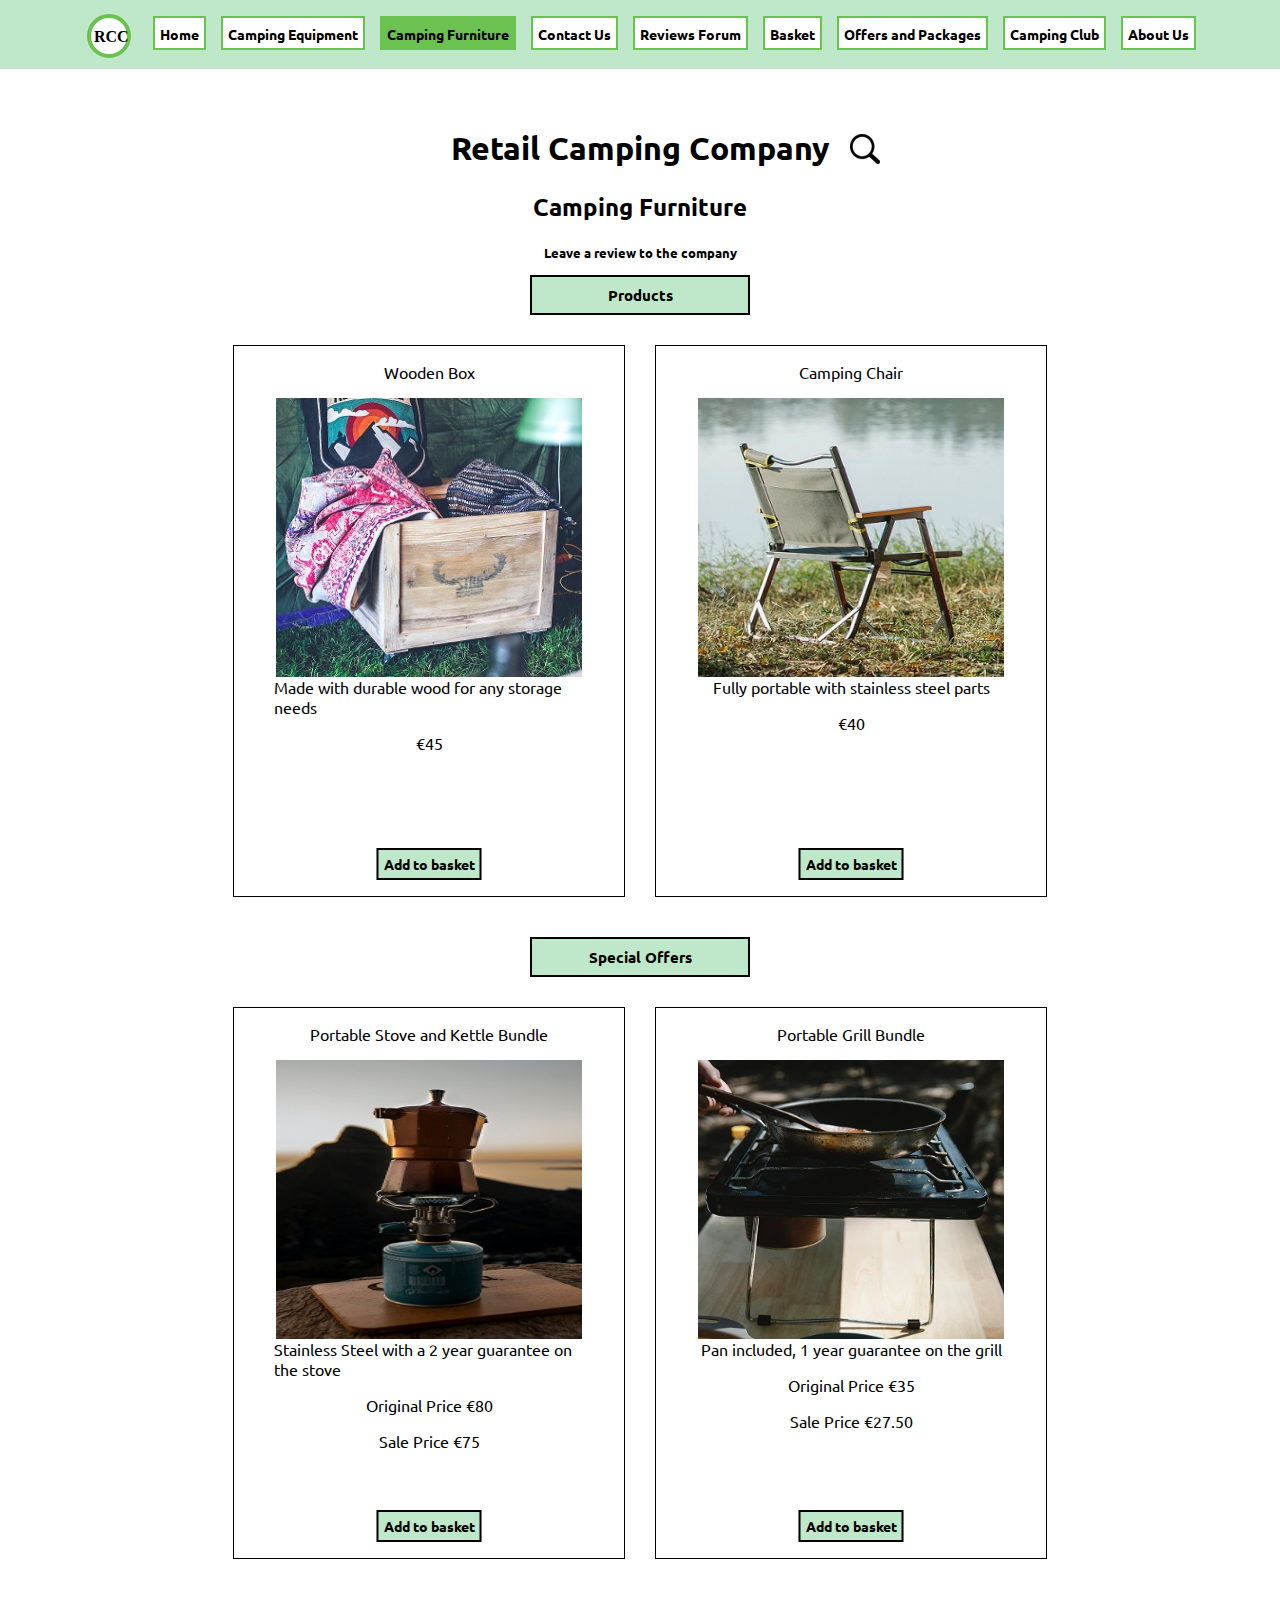
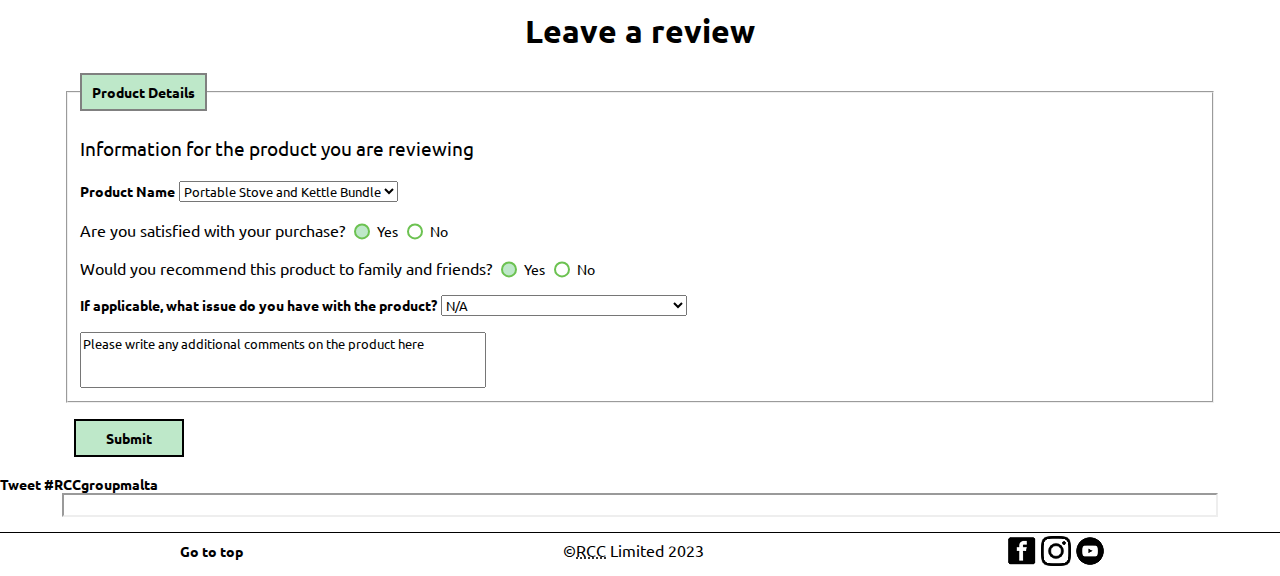
<file: html/furniture.html>
<!DOCTYPE html>
<html lang="en-GB">
	<head>
		<link rel="stylesheet" type="text/css" href="../css/styles.css">
		<script src="../scripts/script.js"></script>
		<title>RCC - Furniture</title>
		<link rel="icon" type="image/x-icon" href="../assets/images/other/logo.gif">
		<meta charset="utf-8">
		<meta name="description" content="Camping Shop">
		<meta name="author" content="Nicholai Tonna">
	</head>
	<body>
		<header id="top"> <!-- Navigation Menu and Webpage Title -->
			<!-- Website Navigation Menu -->
			<nav class="centertext">
				<span></span>
				<img id="logo" src="../assets/images/other/logo.svg" alt="logo"> <!-- Website Logo -->
				<img id="burger" class="phone" src="../assets/icons/burger-menu.png" width="40" height="31" alt="burger menu">
				<ul id="navigationList">
					<li class="phoneNavLi"><a href="../index.html">Home</a></li>
					<li class="phoneNavLi"><a href="camping-equipment.html"><strong>Camping Equipment</strong></a></li>
					<li class="phoneNavLi" id="here"><a href="furniture.html"><strong>Camping Furniture</strong></a></li>
					<li class="phoneNavLi"><a href="contact-us.html">Contact Us</a></li>
					<li class="phoneNavLi"><a href="reviews.html">Reviews Forum</a></li>
					<li class="phoneNavLi"><a href="basket.html">Basket</a></li>
					<li class="phoneNavLi"><a href="offers-and-packages.html"><strong>Offers</strong> and <strong>Packages</strong></a></li>
					<li class="phoneNavLi"><a href="camping-club.html"><strong>Camping Club</strong></a></li>
					<li class="phoneNavLi"><a href="about-us.html">About Us</a></li>
				</ul>
			</nav>	

			<!-- Search Bar -->
			<div class="centertext" id="search-wrapper">
			  	<img id="search-icon" src="../assets/icons/search-icon.png" width="30" height="30" alt="Search Icon">
			  	<form id="search-form" onsubmit="return false">
			  		<div id="search-bar-wrapper">
			  			<p><input id="productName" type="text" placeholder="Search a product" name="search"></p>
			      		<p><input id="searchSubmit" class="textcenter" type="submit" name="submit" value="Search"></p> <!-- Submit button for the form -->
			  		</div>
			    </form>
			</div>

			<h1 class="centertext">Retail <strong>Camping</strong> Company</h1> <!-- Webpage Title -->
			<h2 class="centertext"><strong>Camping Furniture</strong></h2> <!-- Webpage Category (Sub Title) -->
			<h3 class="centertext"><a href="#review" title="Leave a product review">Leave a review to the company</a></h3>
		</header>

		<div> <!-- Divider for Catalogue of Camping Furniture -->
			<div> <!-- A divider for the products and their details -->
				<section> <!-- Section for Normal Product Prices -->
					<h1 class="centertext"><strong>Products</strong></h1> <!-- Title for Section -->

					<!-- Phone Product Slideshow -->
					<div class="slideshowWrapper phone">
						<div class="slideshow">
							<h2 class="slideshowTitle prodTitle"><strong>Wooden Box</strong></h2> <!-- First image which shows, replaced by code -->
							<span class="prev"></span> <!-- Left Arrow --> 

							<!-- Slideshow Photos -->
							<img class="slideshowPhoto" src="../assets/images/camping-furniture/wooden-box.jpg" width="306" height="279" alt="Wooden Box">
							<img class="slideshowPhoto" src="../assets/images/camping-furniture/camping-chair.jpg" width="306" height="279" alt="Wooden Chair">

							<span class="next"></span> <!-- Right Arrow --> 

							<p class="phone centertext" id="oneprice">&euro;45</p>
							<button type="button">Add to basket</button>
						</div>
					</div>

					<div class="productcontainer"> <!-- Three Product Divider -->
						<article class="product"> <!-- Wooden Box -->
								<p class="centertext prodTitle"><strong>Wooden Box</strong></p>
								<figure>
									<img src="../assets/images/camping-furniture/wooden-box.jpg" width="306" height="279" alt="Wooden Box">
									<figcaption>Made with durable wood for any storage needs</figcaption>
								</figure>
								<p class="centertext">&euro;45</p>
								<button type="button">Add to basket</button>
						</article>

						<article class="product"> <!-- Camping Chair -->
								<p class="centertext prodTitle"><strong>Camping Chair</strong></p>
								<figure>
									<img src="../assets/images/camping-furniture/camping-chair.jpg" width="306" height="279" alt="Wooden Chair">
									<figcaption>Fully portable with stainless steel parts</figcaption>
								</figure>
								<p class="centertext">&euro;40</p>
								<button type="button">Add to basket</button>
						</article>
					</div>
				</section>

				<section> <!-- Section for Special Offers -->
					<h1 class="centertext"><strong>Special Offers</strong></h1> <!-- Title for Section -->

					<!-- Phone Product Slideshow -->
					<div class="slideshowWrapper phone">
						<div class="slideshow">
							<h2 class="slideshowTitle prodTitle"><strong>Portable Stove</strong> and <strong>Kettle</strong> Bundle</h2> <!-- First image which shows, replaced by code -->
							<span class="prev"></span> <!-- Left Arrow --> 

							<!-- Slideshow Photos -->
							<img class="slideshowPhoto" src="../assets/images/camping-furniture/portable-stove-kettle-Bundle.jpg" width="306" height="279" alt="Portable Stove and Kettle">
							<img class="slideshowPhoto" src="../assets/images/camping-furniture/portable-grill.jpg" width="306" height="279" alt="Portable Grill">

							<span class="next"></span> <!-- Right Arrow --> 

							<p class="phone centertext">Original Price &euro;80</p>
							<p class="phone centertext"><strong>Sale</strong> Price &euro;75</p>
							<button type="button">Add to basket</button>
						</div>
					</div>

					<div class="productcontainer"> <!-- Three Product Divider -->
						<article class="product"> <!-- Portable Stove and Kettle Bundle -->
								<p class="centertext prodTitle"><strong>Portable Stove</strong> and <strong>Kettle</strong> Bundle</p>
								<figure>
									<img src="../assets/images/camping-furniture/portable-stove-kettle-Bundle.jpg" width="306" height="279" alt="Portable Stove and Kettle">
									<figcaption>Stainless Steel with a 2 year guarantee on the stove</figcaption>
								</figure>
								<p class="centertext">Original Price &euro;80</p>
								<p class="centertext"><strong>Sale</strong> Price &euro;75</p>
								<button type="button">Add to basket</button>
						</article>

						<article class="product"> <!-- Portable Grill -->
								<p class="centertext prodTitle"><strong>Portable Grill</strong> Bundle</p>
								<figure>
									<img src="../assets/images/camping-furniture/portable-grill.jpg" width="306" height="279" alt="Portable Grill">
									<figcaption>Pan included, 1 year guarantee on the grill</figcaption>
								</figure>
								<p class="centertext">Original Price &euro;35</p>
								<p class="centertext"><strong>Sale</strong> Price &euro;27.50</p>
								<button type="button">Add to basket</button>
						</article>
					</div>
				</section>			
			</div>
			
			<div> <!-- A divider for reviews of a product -->
				<aside id="review"> <!-- Reviews Sidebar -->
					<form> <!-- Form for leaving a review -->
						<article>
							<h1 class="centertext">Leave a review</h1> <!-- Title for Article -->
							<fieldset>
								<legend>Product Details</legend>
								<p>Information for the product you are reviewing</p>
								<p>
									<label for="prodname">Product Name</label>
									<select id="prodname">
										<option>Portable Stove and Kettle Bundle</option>
										<option>Portable Grill</option>
										<option>Camping Chair</option>
										<option>Wooden Box</option>
									</select>
								</p>
								<p>
									Are you satisfied with your purchase?

									<input type="radio" name="satisfaction" value="yes" id="yes1" required checked>
									<label for="yes1">Yes</label>

									<input type="radio" name="satisfaction" value="no" id="no1" required>
									<label for="no1">No</label>
								</p>
								<p>
									Would you recommend this product to family and friends?

									<input type="radio" name="recommended" value="yes" id="yes2" required checked>
									<label for="yes2">Yes</label>

									<input type="radio" name="recommended" value="no" id="no2" required>
									<label for="no2">No</label>
								</p>
								<p>
									<label for="prodissue">If applicable, what issue do you have with the product?</label>
									<select id="prodissue">
										<option>N/A</option>
										<option>Product did not function as expected</option>
										<option>The product material quality was poor</option>
										<option>The product is overpriced</option>
										<option>Other</option>
									</select>
								</p>
								<textarea>Please write any additional comments on the product here</textarea>
							</fieldset>
							<p><button class="textcenter" id="submit" type="button" name="submit">Submit</button></p> <!-- Submit button for the form -->
						</article>
					</form>
				</aside>
			</div>
		</div>

		<section> <!-- Twitter Plugin -->
			<a href="https://twitter.com/intent/tweet?button_hashtag=RCCgroupmalta&ref_src=twsrc%5Etfw" class="twitter-hashtag-button" data-show-count="false">Tweet #RCCgroupmalta</a><script async src="https://platform.twitter.com/widgets.js"></script>
		</section>

		<section> <!-- Social Media Like Plugin -->
			<iframe id="facebookLike" src="https://www.facebook.com/plugins/like.php?href=https%3A%2F%2Fwww.facebook.com%2Fcampwebsite&width=450&layout&action&size&share=true&height=35&appId" allow="autoplay; clipboard-write; encrypted-media; picture-in-picture; web-share"></iframe>
		</section>
		
		<footer>
			<div> <!-- Navigation Seperator -->
				<p><a href="#top" title="Go to the top of the page">Go to top</a></p>
			</div>

			<div> <!-- Company Information Seperator -->
				<p>&copy;<abbr title="Retail Camping Company">RCC</abbr> Limited 2023</p>
			</div>

			<div> <!-- Company Social Links Seperator -->
				<a href="https://www.facebook.com/"><img src="../assets/icons/facebook.png" width="30" height="30" alt="facebook"></a>		
				<a href="https://www.instagram.com/"><img src="../assets/icons/instagram.png" width="30" height="30" alt="instagram"></a>
				<a href="https://www.youtube.com/"><img src="../assets/icons/youtube.png" width="30" height="30" alt="youtube"></a>
			</div>
		</footer>
	</body>
</html>
</file>
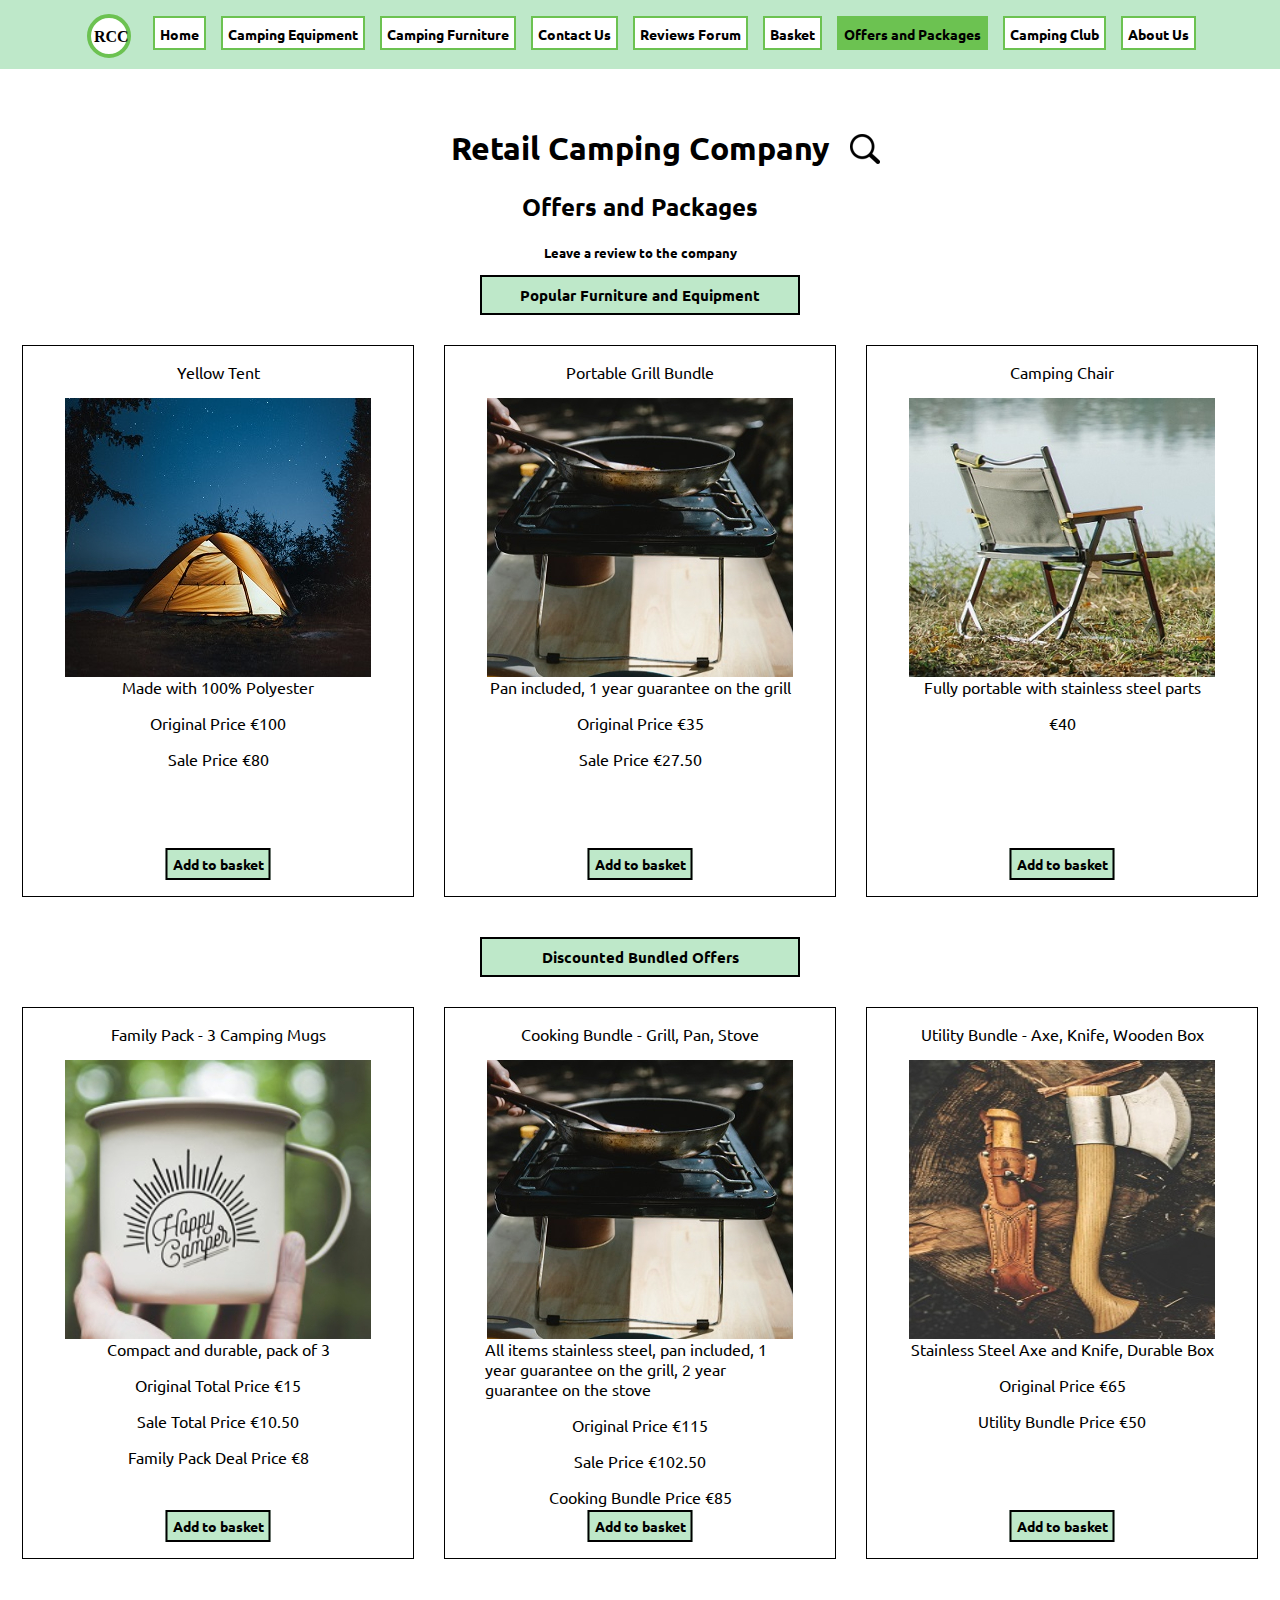
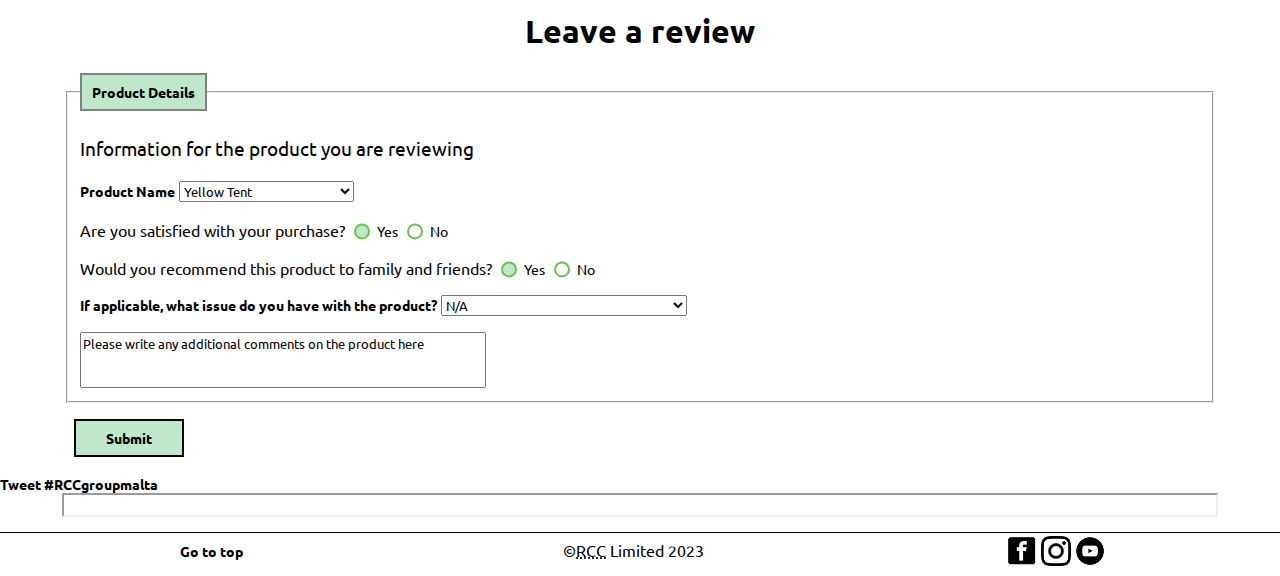
<file: html/offers-and-packages.html>
<!DOCTYPE html>
<html lang="en-GB">
	<head>
		<link rel="stylesheet" type="text/css" href="../css/styles.css">
		<script src="../scripts/script.js"></script>
		<title>RCC - Offers and Packages</title>
		<link rel="icon" type="image/x-icon" href="../assets/images/other/logo.gif">
		<meta charset="utf-8">
		<meta name="description" content="Camping Shop">
		<meta name="author" content="Nicholai Tonna">
	</head>
	<body>
		<header id="top"> <!-- Navigation Menu and Webpage Title -->
			<!-- Website Navigation Menu -->
			<nav class="centertext">
				<span></span>
				<img id="logo" src="../assets/images/other/logo.svg" alt="logo"> <!-- Website Logo -->
				<img id="burger" class="phone" src="../assets/icons/burger-menu.png" width="40" height="31" alt="burger menu">
				<ul id="navigationList">
					<li class="phoneNavLi"><a href="../index.html">Home</a></li>
					<li class="phoneNavLi"><a href="camping-equipment.html"><strong>Camping Equipment</strong></a></li>
					<li class="phoneNavLi"><a href="furniture.html"><strong>Camping Furniture</strong></a></li>
					<li class="phoneNavLi"><a href="contact-us.html">Contact Us</a></li>
					<li class="phoneNavLi"><a href="reviews.html">Reviews Forum</a></li>
					<li class="phoneNavLi"><a href="basket.html">Basket</a></li>
					<li class="phoneNavLi" id="here"><a href="offers-and-packages.html"><strong>Offers</strong> and <strong>Packages</strong></a></li>
					<li class="phoneNavLi"><a href="camping-club.html"><strong>Camping Club</strong></a></li>
					<li class="phoneNavLi"><a href="about-us.html">About Us</a></li>
				</ul>
			</nav>	

			<!-- Search Bar -->
			<div class="centertext" id="search-wrapper">
			  	<img id="search-icon" src="../assets/icons/search-icon.png" width="30" height="30" alt="Search Icon">
			  	<form id="search-form" onsubmit="return false">
			  		<div id="search-bar-wrapper">
			  			<p><input id="productName" type="text" placeholder="Search a product" name="search"></p>
			      		<p><input id="searchSubmit" class="textcenter" type="submit" name="submit" value="Search"></p> <!-- Submit button for the form -->
			  		</div>
			    </form>
			</div>

			<h1 class="centertext">Retail <strong>Camping</strong> Company</h1> <!-- Webpage Title -->
			<h2 class="centertext"><strong>Offers</strong> and <strong>Packages</strong></h2> <!-- Webpage Category (Sub Title) -->
			<h3 class="centertext"><a href="#review" title="Leave a product review">Leave a review to the company</a></h3>
		</header>

		<div> <!-- Divider for Offers and Packages -->
			<div> <!-- A div for the products and their details -->
				<section> <!-- Section for Popular Products -->
					<h1 class="longTitle centertext">Popular <strong>Furniture</strong> and <strong>Equipment</strong></h1> <!-- Title for Section -->

					<!-- Phone Product Slideshow -->
					<div class="slideshowWrapper phone">
						<div class="slideshow">
							<h2 class="slideshowTitle prodTitle">Yellow Tent</h2> <!-- First image which shows, replaced by code -->
							<span class="prev"></span> <!-- Left Arrow --> 

							<!-- Slideshow Photos -->
							<img class="slideshowPhoto" src="../assets/images/camping-equipment/yellow-tent.jpg" width="306" height="279" alt="Yellow Tent">
							<img class="slideshowPhoto" src="../assets/images/camping-furniture/portable-grill.jpg" width="306" height="279" alt="Portable Grill">
							<img class="slideshowPhoto" src="../assets/images/camping-furniture/camping-chair.jpg" width="306" height="279" alt="Wooden Chair">

							<span class="next"></span> <!-- Right Arrow --> 

							<p class="phone centertext">Original Price &euro;100</p>
							<p class="phone centertext"><strong>Sale</strong> Price &euro;80</p>
							<button type="button">Add to basket</button>
						</div>
					</div>

					<div class="productcontainer"> <!-- Three Product Divider -->
						<article class="product"> <!-- Yellow Tent -->
								<p class="centertext prodTitle">Yellow <strong>Tent</strong></p>
								<figure>
									<img src="../assets/images/camping-equipment/yellow-tent.jpg" width="306" height="279" alt="Yellow Tent">
									<figcaption class="centertext">Made with 100% Polyester</figcaption>
								</figure>
								<p class="centertext">Original Price &euro;100</p>
								<p class="centertext"><strong>Sale</strong> Price &euro;80</p>
								<button type="button">Add to basket</button>
						</article>

						<article class="product"> <!-- Portable Grill -->
								<p class="centertext prodTitle"><strong>Portable Grill</strong> Bundle</p>
								<figure>
									<img src="../assets/images/camping-furniture/portable-grill.jpg" width="306" height="279" alt="Portable Grill">
									<figcaption>Pan included, 1 year guarantee on the grill</figcaption>
								</figure>
								<p class="centertext">Original Price &euro;35</p>
								<p class="centertext"><strong>Sale</strong> Price &euro;27.50</p>
								<button type="button">Add to basket</button>
						</article>

						<article class="product"> <!-- Camping Chair -->
								<p class="centertext prodTitle"><strong>Camping Chair</strong></p>
								<figure>
									<img src="../assets/images/camping-furniture/camping-chair.jpg" width="306" height="279" alt="Wooden Chair">
									<figcaption>Fully portable with stainless steel parts</figcaption>
								</figure>
								<p class="centertext">&euro;40</p>
								<button type="button">Add to basket</button>
						</article>
					</div>
				</section>

				<section> <!-- Section for Bundled Offers -->
					<h1 class="longTitle centertext"><strong>Discounted</strong> Bundled <strong>Offers</strong></h1> <!-- Title for Section -->

					<!-- Phone Product Slideshow -->
					<div class="slideshowWrapper phone">
						<div class="slideshow">
							<h2 class="slideshowTitle prodTitle">Family Pack - 3 Camping <strong>Mugs</strong></h2> <!-- First image which shows, replaced by code -->
							<span class="prev"></span> <!-- Left Arrow --> 

							<!-- Slideshow Photos -->
							<img class="slideshowPhoto" src="../assets/images/camping-equipment/camping-mug.jpg" width="306" height="279" alt="Camping Mug">
							<img class="slideshowPhoto" src="../assets/images/camping-furniture/portable-grill.jpg" width="306" height="279" alt="Portable Grill">
							<img class="slideshowPhoto" src="../assets/images/camping-equipment/axe-knife-Bundle.jpg" width="306" height="279" alt="Axe and Knife">

							<span class="next"></span> <!-- Right Arrow --> 

							<p class="phone centertext">Original Total Price &euro;15</p>
							<p class="phone centertext"><strong>Sale</strong> Total Price &euro;10.50</p>
							<p id="threeprice" class="phone centertext"><strong>Family Pack Deal</strong> Price &euro;8</p>
							<button type="button">Add to basket</button>
						</div>
					</div>

					<div class="productcontainer"> <!-- Three Product Divider -->
						<article class="product"> <!-- Family Mug Offer -->
								<p class="centertext prodTitle">Family Pack - 3 Camping <strong>Mugs</strong></p>
								<figure>
									<img src="../assets/images/camping-equipment/camping-mug.jpg" width="306" height="279" alt="Camping Mug">
									<figcaption class="centertext">Compact and durable, pack of 3</figcaption>
								</figure>
								<p class="centertext">Original Total Price &euro;15</p>
								<p class="centertext"><strong>Sale</strong> Total Price &euro;10.50</p>
								<p class="centertext"><strong>Family Pack Deal</strong> Price &euro;8</p>
								<button type="button">Add to basket</button>
						</article>

						<article class="product"> <!-- Cooking Offer -->
								<p class="centertext prodTitle"><strong>Cooking</strong> Bundle - <strong>Grill</strong>, <strong>Pan</strong>, <strong>Stove</strong></p>
								<figure>
									<img src="../assets/images/camping-furniture/portable-grill.jpg" width="306" height="279" alt="Portable Grill">
									<figcaption>All items stainless steel, pan included, 1 year guarantee on the grill, 2 year guarantee on the stove</figcaption>
								</figure>
								<p class="centertext">Original Price &euro;115</p>
								<p class="centertext"><strong>Sale</strong> Price &euro;102.50</p>
								<p class="centertext"><strong>Cooking</strong> Bundle Price &euro;85</p>
								<button type="button">Add to basket</button>
						</article>

						<article class="product"> <!-- Utility Bundle -->
								<p class="centertext prodTitle"><strong>Utility Bundle - Axe, Knife, Wooden Box</strong></p>
								<figure>
									<img src="../assets/images/camping-equipment/axe-knife-Bundle.jpg" width="306" height="279" alt="Axe and Knife">
									<figcaption>Stainless Steel Axe and Knife, Durable Box</figcaption>
								</figure>
								<p class="centertext">Original Price &euro;65</p>
								<p class="centertext">Utility Bundle Price &euro;50</p>
								<button type="button">Add to basket</button>
						</article>
					</div>
				</section>
			</div>

			<div> <!-- A div for reviews of a product -->
				<aside id="review"> <!-- Reviews Sidebar -->
					<form> <!-- Form for leaving a review -->
						<article>
							<h1 class="centertext">Leave a review</h1> <!-- Title for Article -->
							<fieldset>
								<legend>Product Details</legend>
								<p>Information for the product you are reviewing</p>
								<p>
									<label for="prodname">Product Name</label>
									<select id="prodname">
										<option>Yellow Tent</option>
										<option>Portable Grill</option>
										<option>Camping Chair</option>
										<option>Camping Mug</option>
										<option>Portable Stove and Kettle</option>
										<option>Axe and Knife</option>
										<option>Wooden Box</option>
									</select>
								</p>
								<p>
									Are you satisfied with your purchase?

									<input type="radio" name="satisfaction" value="yes" id="yes1" required checked>
									<label for="yes1">Yes</label>

									<input type="radio" name="satisfaction" value="no" id="no1" required>
									<label for="no1">No</label>
								</p>
								<p>
									Would you recommend this product to family and friends?

									<input type="radio" name="recommended" value="yes" id="yes2" required checked>
									<label for="yes2">Yes</label>

									<input type="radio" name="recommended" value="no" id="no2" required>
									<label for="no2">No</label>
								</p>
								<p>
									<label for="prodissue">If applicable, what issue do you have with the product?</label>
									<select id="prodissue">
										<option>N/A</option>
										<option>Product did not function as expected</option>
										<option>The product material quality was poor</option>
										<option>The product is overpriced</option>
										<option>Other</option>
									</select>
								</p>
								<textarea>Please write any additional comments on the product here</textarea>
							</fieldset>
							<p><button class="textcenter" id="submit" type="button" name="submit">Submit</button></p> <!-- Submit button for the form -->
						</article>
					</form>
				</aside>
			</div>
		</div>

		<section> <!-- Twitter Plugin -->
			<a href="https://twitter.com/intent/tweet?button_hashtag=RCCgroupmalta&ref_src=twsrc%5Etfw" class="twitter-hashtag-button" data-show-count="false">Tweet #RCCgroupmalta</a><script async src="https://platform.twitter.com/widgets.js"></script>
		</section>

		<section> <!-- Social Media Like Plugin -->
			<iframe id="facebookLike" src="https://www.facebook.com/plugins/like.php?href=https%3A%2F%2Fwww.facebook.com%2Fcampwebsite&width=450&layout&action&size&share=true&height=35&appId" allow="autoplay; clipboard-write; encrypted-media; picture-in-picture; web-share"></iframe>
		</section>
		
		<footer>
			<div> <!-- Navigation Seperator -->
				<p><a href="#top" title="Go to the top of the page">Go to top</a></p>
			</div>

			<div> <!-- Company Information Seperator -->
				<p>&copy;<abbr title="Retail Camping Company">RCC</abbr> Limited 2023</p>
			</div>

			<div> <!-- Company Social Links Seperator -->
				<a href="https://www.facebook.com/"><img src="../assets/icons/facebook.png" width="30" height="30" alt="facebook"></a>		
				<a href="https://www.instagram.com/"><img src="../assets/icons/instagram.png" width="30" height="30" alt="instagram"></a>
				<a href="https://www.youtube.com/"><img src="../assets/icons/youtube.png" width="30" height="30" alt="youtube"></a>
			</div>
		</footer>
	</body>
</html>
</file>
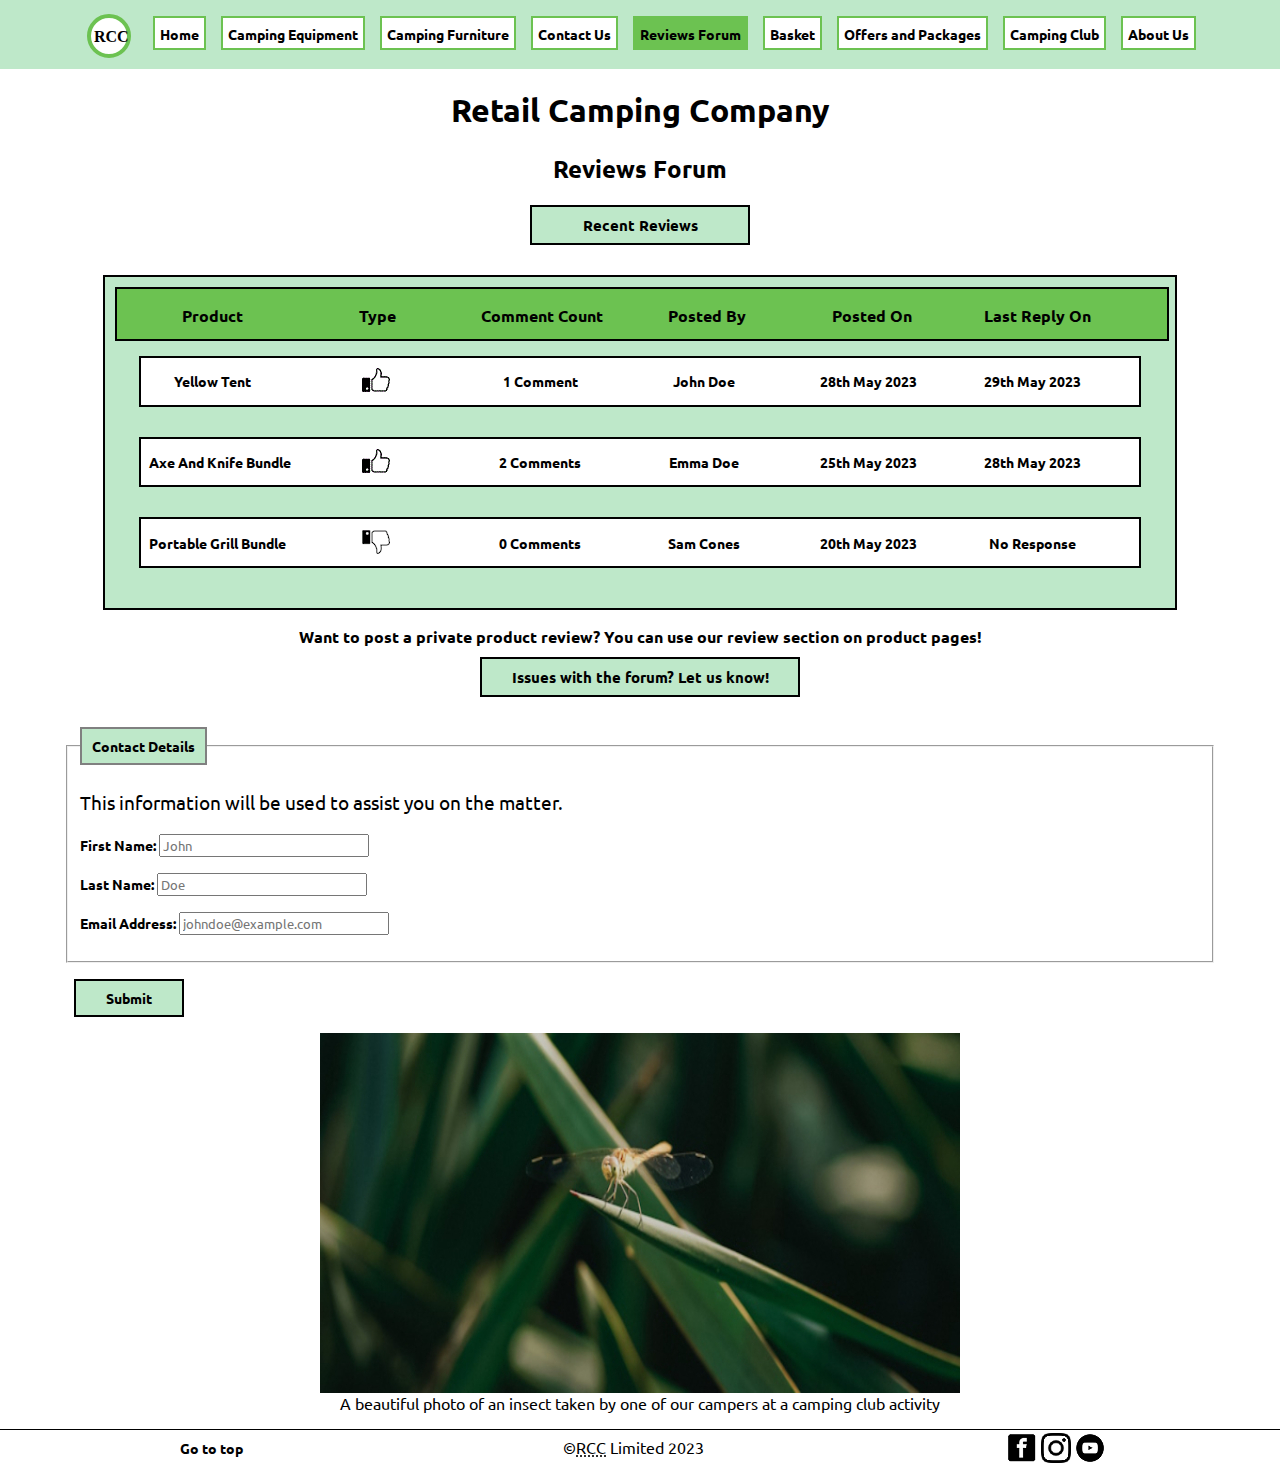
<file: html/reviews.html>
<!DOCTYPE html>
<html lang="en-GB">
	<head>
		<link rel="stylesheet" type="text/css" href="../css/styles.css">
		<script src="../scripts/script.js"></script>
		<title>RCC - Reviews Forum</title>
		<link rel="icon" type="image/x-icon" href="../assets/images/other/logo.gif">
		<meta charset="utf-8">
		<meta name="description" content="Camping Shop">
		<meta name="author" content="Nicholai Tonna">
	</head>
	<body>
		<header id="top"> <!-- Navigation Menu and Webpage Title -->
			<!-- Website Navigation Menu -->
			<nav class="centertext">
				<span></span>
				<img id="logo" src="../assets/images/other/logo.svg" alt="logo"> <!-- Website Logo -->
				<img id="burger" class="phone" src="../assets/icons/burger-menu.png" width="40" height="31" alt="burger menu">
				<ul id="navigationList">
					<li class="phoneNavLi"><a href="../index.html">Home</a></li>
					<li class="phoneNavLi"><a href="camping-equipment.html"><strong>Camping Equipment</strong></a></li>
					<li class="phoneNavLi"><a href="furniture.html"><strong>Camping Furniture</strong></a></li>
					<li class="phoneNavLi"><a href="contact-us.html">Contact Us</a></li>
					<li class="phoneNavLi" id="here"><a href="reviews.html">Reviews Forum</a></li>
					<li class="phoneNavLi"><a href="basket.html">Basket</a></li>
					<li class="phoneNavLi"><a href="offers-and-packages.html"><strong>Offers</strong> and <strong>Packages</strong></a></li>
					<li class="phoneNavLi"><a href="camping-club.html"><strong>Camping Club</strong></a></li>
					<li class="phoneNavLi"><a href="about-us.html">About Us</a></li>
				</ul>
			</nav>	

			<h1 class="centertext">Retail <strong>Camping</strong> Company</h1> <!-- Webpage Title -->
			<h2 class="centertext">Reviews Forum</h2> <!-- Webpage Category (Sub Title) -->
		</header>
		<section> <!-- Section for Forum -->
			<h2 id="reviewTitle" class="centertext">Recent Reviews</h2>

			<!-- Phone Forum Posts -->
			<div id="phoneForumPostContainer" class="phone">
				<div id="phonePostIdentifier"> <!-- Details of Forum Posts -->
					<div class="phoneContentWrapper">
						<p>Product</p>
						<p>Type</p>					
						<p>Posted By</p>
					</div>
				</div>

				<a href="forum-pages/page1.html">
					<div class="phoneForumPost"> <!-- Yellow Tent Forum Post -->
						<div class="phoneContentWrapper">
							<p id="titleAlignment" class="phoneReviewProductText">Yellow Tent</p>
							<div class="phoneImageContainer"> <!-- Image Container -->
								<img src="../assets/icons/like.gif" width="28" height="24" alt="good">
							</div>
							<p>John Doe</p>
						</div>
					</div>
				</a>

				<a href="forum-pages/page2.html">
					<div class="phoneForumPost"> <!-- Axe and Knife Bundle Forum Post -->
						<div class="phoneContentWrapper">
							<p class="phoneReviewProductText">Axe And Knife Bundle</p>
							<div class="phoneImageContainer"> <!-- Image Container -->
								<img src="../assets/icons/like.gif" width="28" height="24" alt="good">
							</div>
							<p>Emma Doe</p>
						</div>
					</div>
				</a>

				<a href="forum-pages/page3.html">
					<div class="phoneForumPost"> <!-- Portable Grill Forum Post -->
						<div class="phoneContentWrapper">
							<p class="phoneReviewProductText">Portable Grill Bundle</p>
							<div class="phoneImageContainer"> <!-- Image Container -->
								<img src="../assets/icons/dislike.gif" width="28" height="24" alt="good">
							</div>
							<p>Sam Cones</p>
						</div>
					</div>
				</a>
			</div>


			<div id="forumPostContainer"> <!-- Forum Posts Divider -->
				<div id="postIdentifier"> <!-- Details of Forum Posts -->
					<div class="contentWrapper">
						<p>Product</p>
						<p>Type</p>
						<p>Comment Count</p>
						<p>Posted By</p>
						<p>Posted On</p>
						<p>Last Reply On</p>
					</div>
				</div>
				<a href="forum-pages/page1.html">
					<div class="forumPost"> <!-- Yellow Tent Forum Post -->
						<div class="contentWrapper">
							<p class="reviewProductText">Yellow Tent</p>
							<div class="imageContainer"> <!-- Image Container -->
								<img src="../assets/icons/like.gif" width="28" height="24" alt="good">
							</div>
							<p>1 Comment</p>
							<p>John Doe</p>
							<p>28th May 2023</p>
							<p>29th May 2023</p>
						</div>
					</div>
				</a>

				<a href="forum-pages/page2.html">
					<div class="forumPost"> <!-- Axe and Knife Bundle Forum Post -->
						<div class="contentWrapper">
							<p class="reviewProductText">Axe And Knife Bundle</p>
							<div class="imageContainer"> <!-- Image Container -->
								<img src="../assets/icons/like.gif" width="28" height="24" alt="good">
							</div>
							<p>2 Comments</p>
							<p>Emma Doe</p>
							<p>25th May 2023</p>
							<p>28th May 2023</p>
						</div>
					</div>
				</a>

				<a href="forum-pages/page3.html">
					<div class="forumPost"> <!-- Portable Grill Forum Post -->
						<div class="contentWrapper">
							<p class="reviewProductText">Portable Grill Bundle</p>
							<div class="imageContainer"> <!-- Image Container -->
								<img src="../assets/icons/dislike.gif" width="28" height="24" alt="good">
							</div>
							<p>0 Comments</p>
							<p>Sam Cones</p>
							<p>20th May 2023</p>
							<p>No Response</p>
						</div>
					</div>
				</a>
				
			</div>
			<p id="privateReview" class="centertext bottomMinorComment">Want to post a private product review? You can use our review section on product pages!</p>

			<div> <!-- Forum Support Section -->
				<h1 class="longTitle centertext">Issues with the forum? Let us know!</h1>
				<!-- Forum Problems Contact Form -->
				<form>
					<article> <!-- Contact Details -->
						<fieldset class="nophonealignment">
							<legend>Contact Details</legend>
							<p>This information will be used to assist you on the matter.</p>
							<p><label for="userName">First Name: </label><input id="userName" type="text" name="firstName" placeholder="John" maxlength="15" required></p>
							<p><label for="userSurname">Last Name: </label><input id="userSurname" type="text" name="lastName" placeholder="Doe" maxlength="15" required></p>
							<p><label for="userEmail">Email Address: </label><input id="userEmail" type="email" name="email" placeholder="johndoe@example.com" maxlength="30" required></p>
						</fieldset>
					</article>
					<p><input id="submitForumIssue" type="submit" name="submit" value="Submit"></p> <!-- Submit button for the form -->
				</form>
			</div>

			<div> <!-- Small camping club overview -->
				<figure>
					<img src="../assets/images/camping-club/insect.jpg" width="640" height="360" alt="insect">
					<figcaption>A beautiful photo of an insect taken by one of our campers at a camping club activity</figcaption>
				</figure>
			</div>
		</section>
		<footer>
			<div> <!-- Navigation Seperator -->
				<p><a href="#top" title="Go to the top of the page">Go to top</a></p>
			</div>

			<div> <!-- Company Information Seperator -->
				<p>&copy;<abbr title="Retail Camping Company">RCC</abbr> Limited 2023</p>
			</div>

			<div> <!-- Company Social Links Seperator -->
				<a href="https://www.facebook.com/"><img src="../assets/icons/facebook.png" width="30" height="30" alt="facebook"></a>		
				<a href="https://www.instagram.com/"><img src="../assets/icons/instagram.png" width="30" height="30" alt="instagram"></a>
				<a href="https://www.youtube.com/"><img src="../assets/icons/youtube.png" width="30" height="30" alt="youtube"></a>
			</div>
		</footer>
	</body>
</html>
</file>
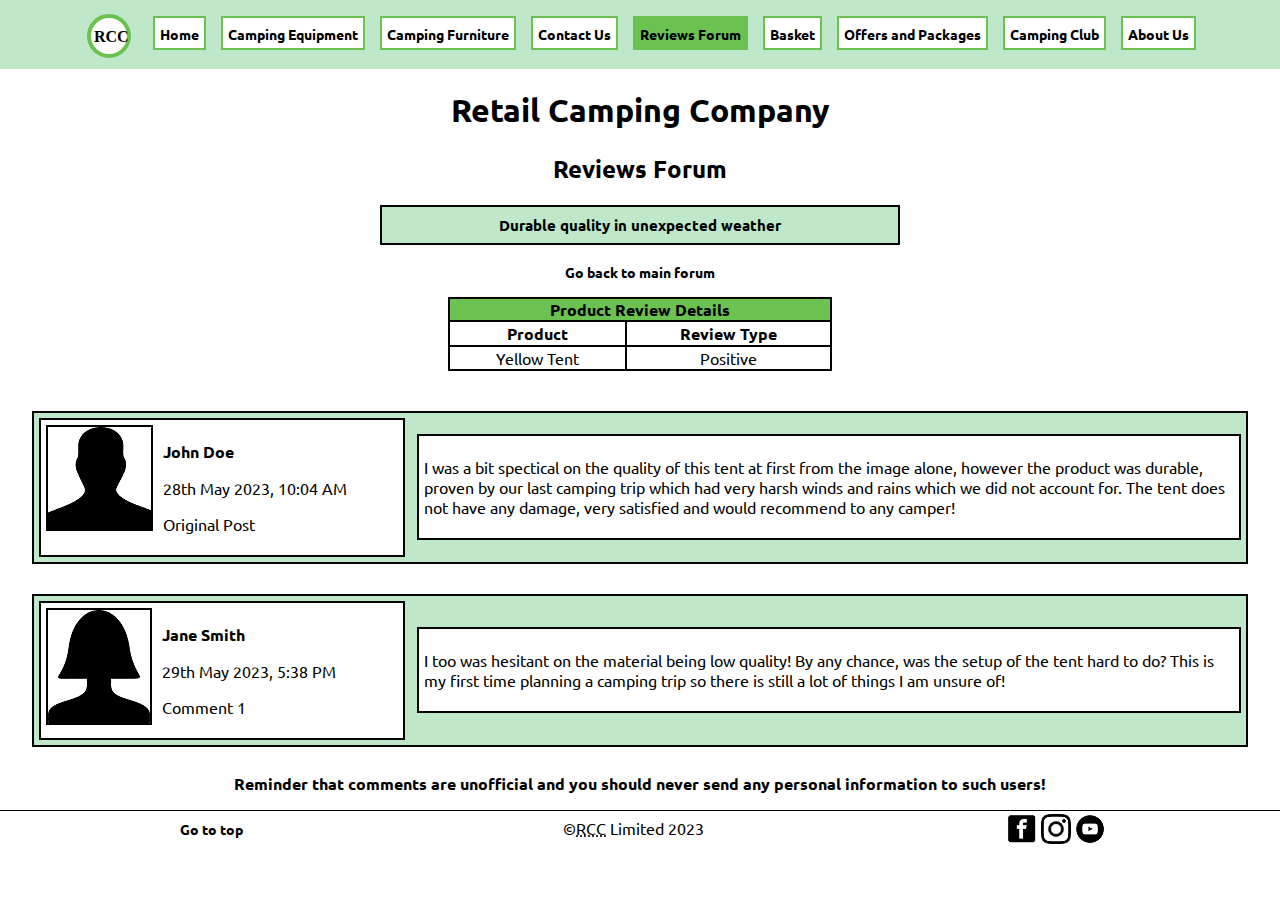
<file: html/forum-pages/page1.html>
<!DOCTYPE html>
<html lang="en-GB">
	<head>
		<link rel="stylesheet" type="text/css" href="../../css/styles.css">
		<script src="../../scripts/script.js"></script>
		<title>RCC - Reviews Forum Page</title>
		<link rel="icon" type="image/x-icon" href="../../assets/images/other/logo.gif">
		<meta charset="utf-8">
		<meta name="description" content="Camping Shop">
		<meta name="author" content="Nicholai Tonna">
	</head>
	<body>
		<header id="top"> <!-- Navigation Menu and Webpage Title -->
			<!-- Website Navigation Menu -->
			<nav class="centertext">
				<span></span>
				<img id="logo" src="../../assets/images/other/logo.svg" alt="logo"> <!-- Website Logo -->
				<img id="burger" class="phone" src="../../assets/icons/burger-menu.png" width="40" height="31" alt="burger menu">
				<ul id="navigationList">
					<li class="phoneNavLi"><a href="../../index.html">Home</a></li>
					<li class="phoneNavLi"><a href="../camping-equipment.html"><strong>Camping Equipment</strong></a></li>
					<li class="phoneNavLi"><a href="../furniture.html"><strong>Camping Furniture</strong></a></li>
					<li class="phoneNavLi"><a href="../contact-us.html">Contact Us</a></li>
					<li class="phoneNavLi" id="here"><a href="../reviews.html">Reviews Forum</a></li>
					<li class="phoneNavLi"><a href="../basket.html">Basket</a></li>
					<li class="phoneNavLi"><a href="../offers-and-packages.html"><strong>Offers</strong> and <strong>Packages</strong></a></li>
					<li class="phoneNavLi"><a href="../camping-club.html"><strong>Camping Club</strong></a></li>
					<li class="phoneNavLi"><a href="../about-us.html">About Us</a></li>
				</ul>
			</nav>

			<h1 class="centertext">Retail <strong>Camping</strong> Company</h1> <!-- Webpage Title -->
			<h2 class="centertext">Reviews Forum</h2> <!-- Webpage Category (Sub Title) -->
		</header>
		<section> <!-- Section for Post and following comments -->
			<h1 id="forumPostTitle" class="centertext">Durable quality in unexpected weather</h1>
			<p class="centertext"><a href="../reviews.html">Go back to main forum</a></p>

			<table class="centertext">
				<caption>Product Review Details</caption>
				<thead>
					<tr>
						<th>Product</th>
						<th>Review Type</th>
					</tr>
				</thead>
				<tbody>
					<tr>
						<td>Yellow Tent</td>
						<td>Positive</td>
					</tr>
				</tbody>
			</table>
			
			<div id="comments"> <!-- Container for all comments, including original post -->
				<div class="commentContainer"> <!-- Original Post by John Doe -->
					<div class="userPost"> <!-- Divider for User and Post Details -->
						<img src="../../assets/icons/male-user.gif" width="103" height="102" alt="male profile photo">
						<p>John Doe</p>
						<p>28th May 2023, 10:04 AM</p>
						<p>Original Post</p>
					</div>

					<div class="userComment"> <!-- Comment Divider -->
						<p>I was a bit spectical on the quality of this tent at first from the image alone, however the product was durable, proven by our last camping trip which had very harsh winds and rains which we did not account for. The tent does not have any damage, very satisfied and would recommend to any camper!</p>
					</div>
				</div>

				<div class="commentContainer"> <!-- Comment by Jane Smith -->
					<div class="userPost"> <!-- Divider for User and Post Details -->
						<img src="../../assets/icons/woman-user.gif" width="102" height="113" alt="woman profile photo">
						<p>Jane Smith</p>
						<p>29th May 2023, 5:38 PM</p>
						<p>Comment 1</p>
					</div>

					<div class="userComment"> <!-- Comment Divider -->
						<p>I too was hesitant on the material being low quality! By any chance, was the setup of the tent hard to do? This is my first time planning a camping trip so there is still a lot of things I am unsure of!</p>
					</div>
				</div>
			</div>
			<p class="centertext bottomMinorComment">Reminder that comments are unofficial and you should never send any personal information to such users!</p>
		</section>
		<footer>
			<div> <!-- Navigation Seperator -->
				<p><a href="#top" title="Go to the top of the page">Go to top</a></p>
			</div>

			<div> <!-- Company Information Seperator -->
				<p>&copy;<abbr title="Retail Camping Company">RCC</abbr> Limited 2023</p>
			</div>

			<div> <!-- Company Social Links Seperator -->
				<a href="https://www.facebook.com/"><img src="../../assets/icons/facebook.png" width="30" height="30" alt="facebook"></a>		
				<a href="https://www.instagram.com/"><img src="../../assets/icons/instagram.png" width="30" height="30" alt="instagram"></a>
				<a href="https://www.youtube.com/"><img src="../../assets/icons/youtube.png" width="30" height="30" alt="youtube"></a>
			</div>
		</footer>
	</body>
</html>
</file>
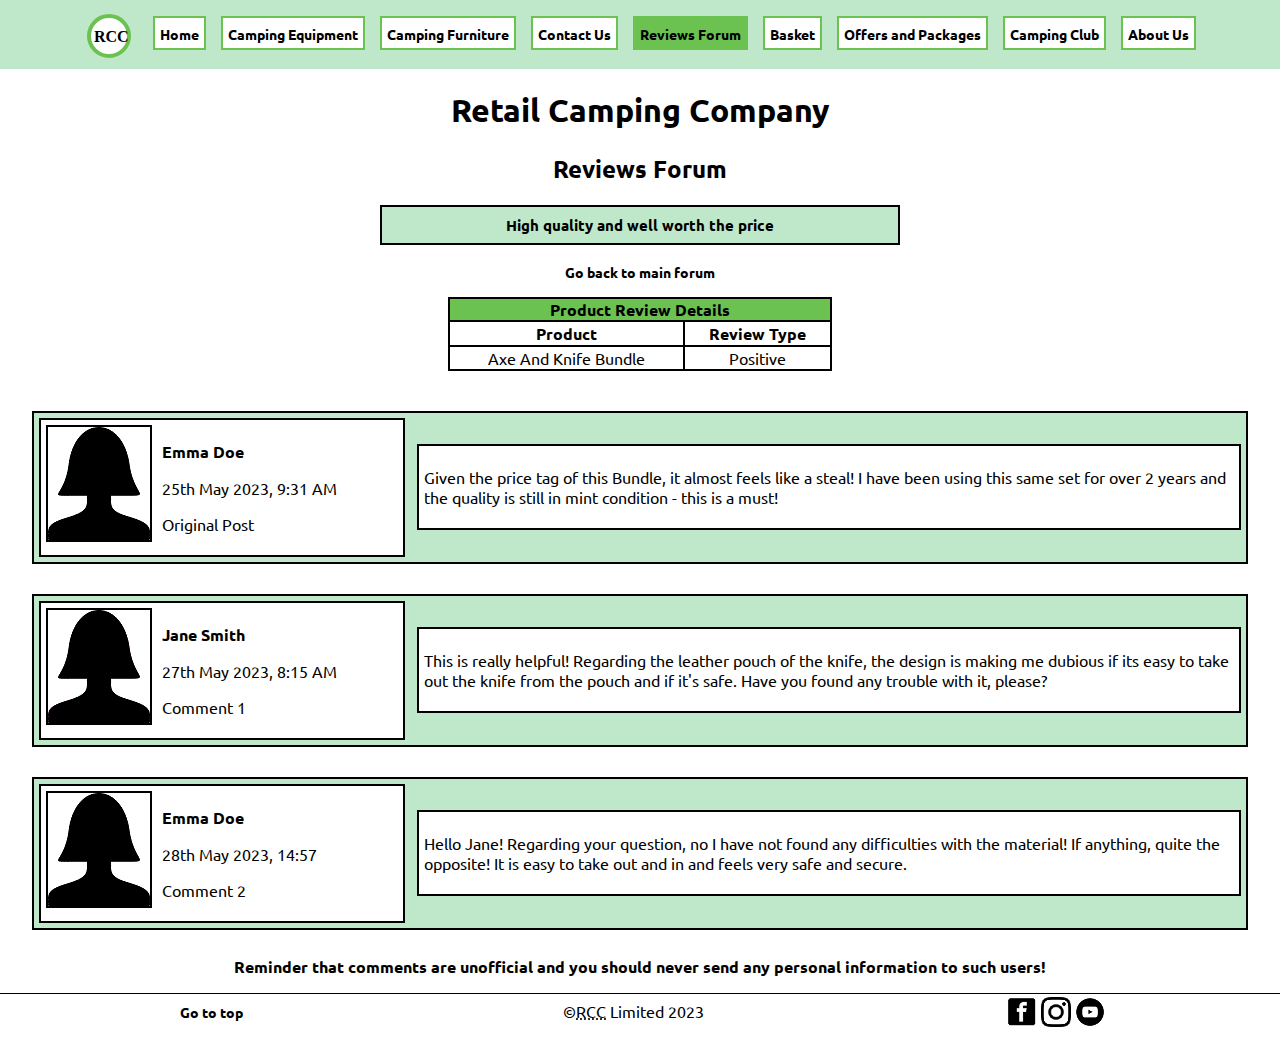
<file: html/forum-pages/page2.html>
<!DOCTYPE html>
<html lang="en-GB">
	<head>
		<link rel="stylesheet" type="text/css" href="../../css/styles.css">
		<script src="../../scripts/script.js"></script>
		<title>RCC - Reviews Forum Page</title>
		<link rel="icon" type="image/x-icon" href="../../assets/images/other/logo.gif">
		<meta charset="utf-8">
		<meta name="description" content="Camping Shop">
		<meta name="author" content="Nicholai Tonna">
	</head>
	<body>
		<header id="top"> <!-- Navigation Menu and Webpage Title -->
			<!-- Website Navigation Menu -->
			<nav class="centertext">
				<span></span>
				<img id="logo" src="../../assets/images/other/logo.svg" alt="logo"> <!-- Website Logo -->
				<img id="burger" class="phone" src="../../assets/icons/burger-menu.png" width="40" height="31" alt="burger menu">
				<ul id="navigationList">
					<li class="phoneNavLi"><a href="../../index.html">Home</a></li>
					<li class="phoneNavLi"><a href="../camping-equipment.html"><strong>Camping Equipment</strong></a></li>
					<li class="phoneNavLi"><a href="../furniture.html"><strong>Camping Furniture</strong></a></li>
					<li class="phoneNavLi"><a href="../contact-us.html">Contact Us</a></li>
					<li class="phoneNavLi" id="here"><a href="../reviews.html">Reviews Forum</a></li>
					<li class="phoneNavLi"><a href="../basket.html">Basket</a></li>
					<li class="phoneNavLi"><a href="../offers-and-packages.html"><strong>Offers</strong> and <strong>Packages</strong></a></li>
					<li class="phoneNavLi"><a href="../camping-club.html"><strong>Camping Club</strong></a></li>
					<li class="phoneNavLi"><a href="../about-us.html">About Us</a></li>
				</ul>
			</nav>

			<h1 class="centertext">Retail <strong>Camping</strong> Company</h1> <!-- Webpage Title -->
			<h2 class="centertext">Reviews Forum</h2> <!-- Webpage Category (Sub Title) -->
		</header>
		<section> <!-- Section for Post and following comments -->
			<h1 id="forumPostTitle" class="centertext">High quality and well worth the price</h1>
			<p class="centertext"><a href="../reviews.html">Go back to main forum</a></p>

			<table class="centertext">
				<caption>Product Review Details</caption>
				<thead>
					<tr>
						<th>Product</th>
						<th>Review Type</th>
					</tr>
				</thead>
				<tbody>
					<tr>
						<td>Axe And Knife Bundle</td>
						<td>Positive</td>
					</tr>
				</tbody>
			</table>
			
			<div id="comments"> <!-- Container for all comments, including original post -->
				<div class="commentContainer"> <!-- Original Post by John Doe -->
					<div class="userPost"> <!-- Divider for User and Post Details -->
						<img src="../../assets/icons/woman-user.gif" width="102" height="113" alt="woman profile photo">
						<p>Emma Doe</p>
						<p>25th May 2023, 9:31 AM</p>
						<p>Original Post</p>
					</div>

					<div class="userComment"> <!-- Comment Divider -->
						<p>Given the price tag of this Bundle, it almost feels like a steal! I have been using this same set for over 2 years and the quality is still in mint condition - this is a must!</p>
					</div>
				</div>

				<div class="commentContainer"> <!-- Comment by Jane Smith -->
					<div class="userPost"> <!-- Divider for User and Post Details -->
						<img src="../../assets/icons/woman-user.gif" width="102" height="113" alt="woman profile photo">
						<p>Jane Smith</p>
						<p>27th May 2023, 8:15 AM</p>
						<p>Comment 1</p>
					</div>

					<div class="userComment"> <!-- Comment Divider -->
						<p>This is really helpful! Regarding the leather pouch of the knife, the design is making me dubious if its easy to take out the knife from the pouch and if it's safe. Have you found any trouble with it, please?</p>
					</div>
				</div>

				<div class="commentContainer"> <!-- Comment by Emma Doe -->
					<div class="userPost"> <!-- Divider for User and Post Details -->
						<img src="../../assets/icons/woman-user.gif" width="102" height="113" alt="woman profile photo">
						<p>Emma Doe</p>
						<p>28th May 2023, 14:57</p>
						<p>Comment 2</p>
					</div>

					<div class="userComment"> <!-- Comment Divider -->
						<p>Hello Jane! Regarding your question, no I have not found any difficulties with the material! If anything, quite the opposite! It is easy to take out and in and feels very safe and secure.</p>
					</div>
				</div>
			</div>
			<p class="centertext bottomMinorComment">Reminder that comments are unofficial and you should never send any personal information to such users!</p>
		</section>
		<footer>
			<div> <!-- Navigation Seperator -->
				<p><a href="#top" title="Go to the top of the page">Go to top</a></p>
			</div>

			<div> <!-- Company Information Seperator -->
				<p>&copy;<abbr title="Retail Camping Company">RCC</abbr> Limited 2023</p>
			</div>

			<div> <!-- Company Social Links Seperator -->
				<a href="https://www.facebook.com/"><img src="../../assets/icons/facebook.png" width="30" height="30" alt="facebook"></a>		
				<a href="https://www.instagram.com/"><img src="../../assets/icons/instagram.png" width="30" height="30" alt="instagram"></a>
				<a href="https://www.youtube.com/"><img src="../../assets/icons/youtube.png" width="30" height="30" alt="youtube"></a>
			</div>
		</footer>
	</body>
</html>
</file>
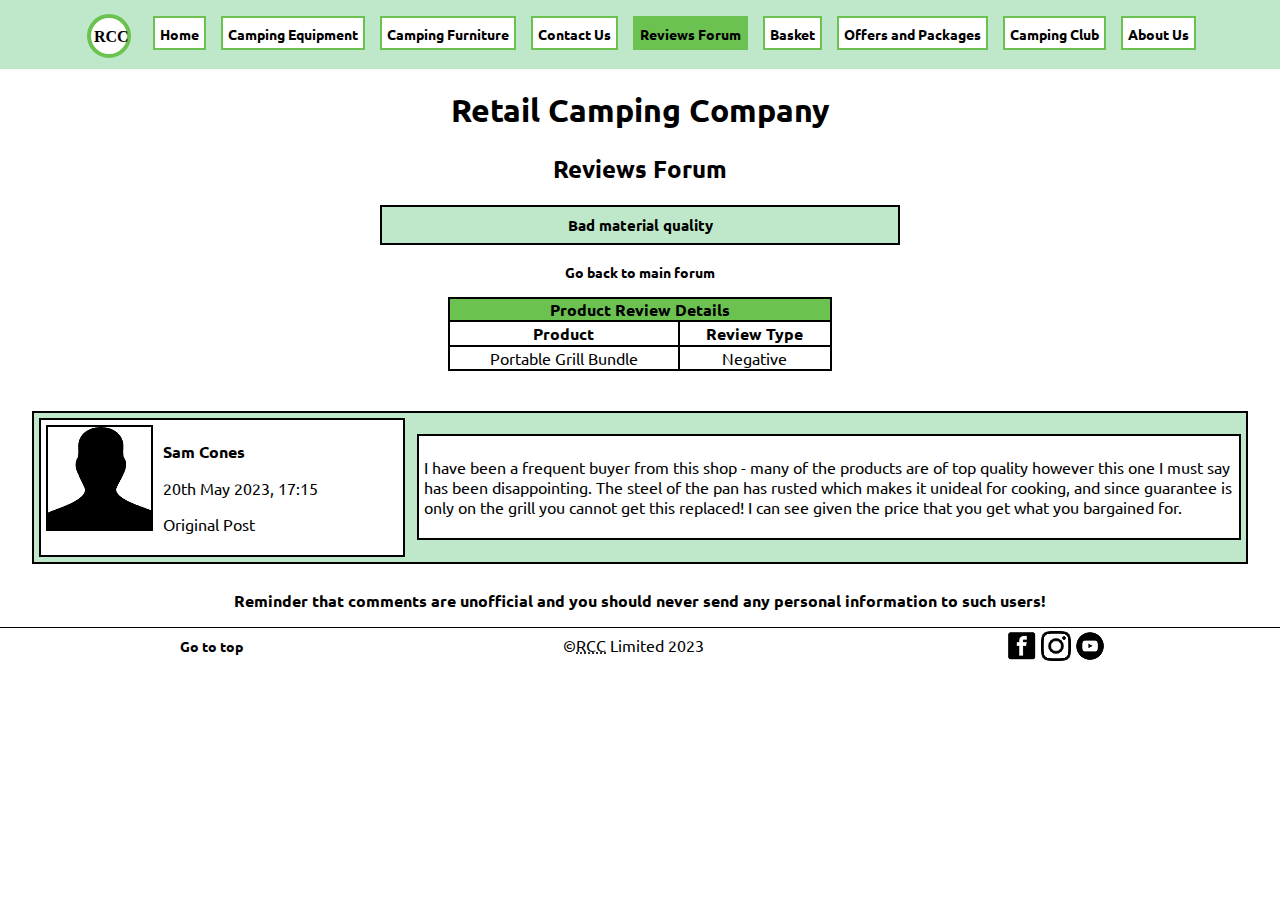
<file: html/forum-pages/page3.html>
<!DOCTYPE html>
<html lang="en-GB">
	<head>
		<link rel="stylesheet" type="text/css" href="../../css/styles.css">
		<script src="../../scripts/script.js"></script>
		<title>RCC - Reviews Forum Page</title>
		<link rel="icon" type="image/x-icon" href="../../assets/images/other/logo.gif">
		<meta charset="utf-8">
		<meta name="description" content="Camping Shop">
		<meta name="author" content="Nicholai Tonna">
	</head>
	<body>
		<header id="top"> <!-- Navigation Menu and Webpage Title -->
			<!-- Website Navigation Menu -->
			<nav class="centertext">
				<span></span>
				<img id="logo" src="../../assets/images/other/logo.svg" alt="logo"> <!-- Website Logo -->
				<img id="burger" class="phone" src="../../assets/icons/burger-menu.png" width="40" height="31" alt="burger menu">
				<ul id="navigationList">
					<li class="phoneNavLi"><a href="../../index.html">Home</a></li>
					<li class="phoneNavLi"><a href="../camping-equipment.html"><strong>Camping Equipment</strong></a></li>
					<li class="phoneNavLi"><a href="../furniture.html"><strong>Camping Furniture</strong></a></li>
					<li class="phoneNavLi"><a href="../contact-us.html">Contact Us</a></li>
					<li class="phoneNavLi" id="here"><a href="../reviews.html">Reviews Forum</a></li>
					<li class="phoneNavLi"><a href="../basket.html">Basket</a></li>
					<li class="phoneNavLi"><a href="../offers-and-packages.html"><strong>Offers</strong> and <strong>Packages</strong></a></li>
					<li class="phoneNavLi"><a href="../camping-club.html"><strong>Camping Club</strong></a></li>
					<li class="phoneNavLi"><a href="../about-us.html">About Us</a></li>
				</ul>
			</nav>
			
			<h1 class="centertext">Retail <strong>Camping</strong> Company</h1> <!-- Webpage Title -->
			<h2 class="centertext">Reviews Forum</h2> <!-- Webpage Category (Sub Title) -->
		</header>
		<section> <!-- Section for Post and following comments -->
			<h1 id="forumPostTitle" class="centertext">Bad material quality</h1>
			<p class="centertext"><a href="../reviews.html">Go back to main forum</a></p>

			<table class="centertext">
				<caption>Product Review Details</caption>
				<thead>
					<tr>
						<th>Product</th>
						<th>Review Type</th>
					</tr>
				</thead>
				<tbody>
					<tr>
						<td>Portable Grill Bundle</td>
						<td>Negative</td>
					</tr>
				</tbody>
			</table>
			
			<div id="comments"> <!-- Container for all comments, including original post -->
				<div class="commentContainer"> <!-- Original Post by Sam Cones -->
					<div class="userPost"> <!-- Divider for User and Post Details -->
						<img src="../../assets/icons/male-user.gif" width="103" height="102" alt="male profile photo">
						<p>Sam Cones</p>
						<p>20th May 2023, 17:15</p>
						<p>Original Post</p>
					</div>

					<div class="userComment"> <!-- Comment Divider -->
						<p>I have been a frequent buyer from this shop - many of the products are of top quality however this one I must say has been disappointing. The steel of the pan has rusted which makes it unideal for cooking, and since guarantee is only on the grill you cannot get this replaced! I can see given the price that you get what you bargained for.</p>
					</div>
				</div>
			</div>
			<p class="centertext bottomMinorComment">Reminder that comments are unofficial and you should never send any personal information to such users!</p>
		</section>
		<footer>
			<div> <!-- Navigation Seperator -->
				<p><a href="#top" title="Go to the top of the page">Go to top</a></p>
			</div>

			<div> <!-- Company Information Seperator -->
				<p>&copy;<abbr title="Retail Camping Company">RCC</abbr> Limited 2023</p>
			</div>

			<div> <!-- Company Social Links Seperator -->
				<a href="https://www.facebook.com/"><img src="../../assets/icons/facebook.png" width="30" height="30" alt="facebook"></a>		
				<a href="https://www.instagram.com/"><img src="../../assets/icons/instagram.png" width="30" height="30" alt="instagram"></a>
				<a href="https://www.youtube.com/"><img src="../../assets/icons/youtube.png" width="30" height="30" alt="youtube"></a>
			</div>
		</footer>
	</body>
</html>
</file>
<file: css/styles.css>
/* Loading of fonts */
@import url('https://fonts.googleapis.com/css2?family=Ubuntu&display=swap');

/* Defining basic page layout */
* {
	font-family: 'Ubuntu', Arial, sans-serif;
}

/* Plugins */

/* Google Maps */

iframe {
	width: 90%;
	height: 300px;
	display: block;
}

/* Weather Widget */

.weatherwidget-io {
	position: relative;
	width: 500px;
	left: 19px;
}

/* Facebook Like */

#facebookLike {
	height: 20px;
}

#logo {
	position: relative;
	bottom: 5px;
	height: 50px;
	width: 50px;
}

/* Footer Styling */
footer {
	text-align: center;
	border-top:30px;
	border-top: 1px solid black;
	padding-top: 3px;
}
footer > * {
	width:33%;
}

footer p {
	margin-top: 4px;
}

/* Table-Based Layouts */

table, th, td {
  border-collapse: collapse;

}
table {
	width: 30%;
}

#basketTable {
	width: 80%;
	margin-bottom: 16px;
}

#basketReset {
	display: flex;
}

caption {
	border: inherit;
	border-bottom-style: none;
}

#invisibleRow {
	display: none;
}

/* Texts and Navigation Based Layouts */

/* Bundled text-based properties */

a, legend, label, h3, button, #submit, #submitForumIssue{
	color: black;
	font-size: 0.9em;
}

/* Bundling of font weight */
a, legend, label, caption, button, #submit, #submitForumIssue, #postIdentifier, .bottomMinorComment, .contentWrapper > *, .userPost > p:first-of-type, #memberContainer > * p, .aboutUsParagraph, #modalWelcome > * p:first-of-type, .campingBrief, #search-wrapper > * > * > * input[type="submit"] {
	font-weight: 600;
}

a {
	text-decoration: none;
}

a:active, a:hover, a:visited {
	color: black;
}

strong {
	font-weight: inherit;
}

nav li {
	list-style-type: none;
	border: 2px solid #6cc251;
}

h1 {
	clear: both;
}

article h2, section h1, #reviewTitle {
	padding: 8px 8px 8px 8px;
	width: 200px;
	background-color: #bee8c9;
	font-size:0.95em;
}

.longTitle {
	width: 300px;
}

.shortTitles {
	width: 100px;
}

/* Modal */

#modalWelcome {
	display: flex;
	justify-content: center;
	align-items: center;
	position: fixed;
	z-index: 1;
	width: 100%;
	height: 100%;
	background-color: rgba(0,0,0, 0.65);
}

#modalWelcome > * {
	box-shadow: 10px 10px 20px black;
	padding: 50px;
}

#modalWelcome > * p:last-of-type {
	font-size: 0.8em;
}

/* Slideshow */

.slideshowWrapper {
	width: 80%;
}

.slideshow {
	flex-direction: column;
}

.slideshowPhoto ~ .slideshowPhoto {
	display: none;
}

.prev, .next {
	position: relative;
	background-color: black;
	height: 30px;
	width: 30px;
}

/* Positions for first displayed photo, replaced by code */

.prev {
	right: 203px;
	top: 155px;
}

.next {
	left: 203px;
	bottom: 155px;
}

/* Product Search */

#search-wrapper > * > * > * input[type="text"]{
	font-size: 1.05em;
}

#search-wrapper > * > * > * input[type="submit"] {
	height: 33px;
}

#search-bar-wrapper {
	justify-content: center;
}

#search-icon {
	position: relative;
	top: 60px;
	left: 225px;
	margin-top: 5px;
	transition: transform .5s ease-in;
}

#search-form {
	display: none;
}

/* Product Layouts */

figure {
	flex-flow: column;
}

.product {
	position: relative;
	border: 1px solid black;
	width: 390px;
	height: 550px;
	margin-right:30px;
}

/* Removes the extra margin proper center alignment */
.product:last-of-type, .phoneNavLi:last-of-type {
	margin-right: 0px;
}

article button {
	position: absolute;
	left: 50%;
	bottom: 0px;
	transform: translate(-50%, -50%);
}
/* Form Layouts */

form {
	width: 90%;
}

fieldset p:first-of-type {
	font-size:1.2em;
}

fieldset {
	margin-top:20px;
}

legend {
	padding: 8px 10px;
}

input[type="radio"] {
	appearance: none;
	font: inherit;
	width: 1em;
	height: 1em;
	border-radius: 50%;
	transform: translateY(0.15em);
}

input[type="checkbox"] {
	appearance: none;
	font: inherit;
	width: 1em;
	height: 1em;
	border-radius: 15%;
	transform: translateY(0.35em);
}

label[for^="yes"], label[for^="no"] {
	font-weight: normal;
	margin-top:-5px;
}

textarea {
	resize: none;
	width: 400px;
	height: 50px;
}

#submit, #submitForumIssue{
	margin-left: 10px;
	padding: 8px 30px;
}

#submit {
	position: relative;
	left: 0px;
	transform: translate(0%, 0%);
}

/* Forum Layouts */

#forumPostContainer {
	width: 82%;
}

#postIdentifier {
	width: 100%;
	height: 50px;
	margin-bottom:15px;
}

.forumPost {
	width: 95%;
}

.reviewProductText {
	white-space: nowrap;
}

.contentWrapper {
	text-align: center;
	height: inherit;
}

.contentWrapper > * {
	margin-right: 35px;
}

.imageContainer img {
	position: relative;
	top: 5px;
}

/* Bundling of content width */

.contentWrapper > *:not(img), .imageContainer {
	width: 126px;
}

#forumPostTitle {
	margin-bottom: 5px;
	width: 500px;
}

#comments {
	width: 95%;
}

.commentContainer {
	display: flex;
  justify-content: center;
  align-items: center;
}

.userPost {
	width: 30%;
	margin-right: 1%;
}

.userPost img {
	margin-right: 10px;
}

.userComment {
	width: 69%;
}

/* Camping Club Content */

#membOptions {
	width: 280px;
}

#memberContainer > * {
	width:300px;
	height:250px;
}

#memberContainer > * ul {
	list-style-type: none;
}

/* About Us Page */

#aboutUs > * {
	width:300px;
	height:250px;
}

.aboutUsParagraph {
	margin-top: -15px;
	font-size: 0.95em;
}

/* Bundled class for frequently used property */

.centertext {
	text-align: center;
}

/* Bundling of common flexbox CSS properties */

.productcontainer, .forumPost, .slideshow, .forumPost{
	align-items: center;
	justify-content: center;
}

figure {
	align-items: center;
}

/* Bundling of commonly used layouts */ 

/* Hover CSS */

nav li:hover {
	background-color: #ededed;
}

#search-wrapper > * > * > * input[type="submit"]:hover, button:hover, #submit:hover, #submitForumIssue:hover {
	background-color: rgb(167, 204, 177);
}

nav li:hover, #search-wrapper > * > * > * input[type="submit"]:hover, button:hover, #submit:hover, #submitForumIssue:hover .prev:hover, .next:hover, #search-icon:hover {
	cursor: pointer;
}

/* Background-Colors */

nav, #search-wrapper > * > * > * input[type="submit"], button, legend, input[type="radio"]:checked, input[type="checkbox"]:checked, #submit, #submitForumIssue, #forumPostContainer, .commentContainer, #aboutUs > * {
	background-color: rgb(190, 232, 201);
}

#here, caption, .shortTitles, #postIdentifier, #memberContainer > * {
	background-color: #6cc251;
}

.userComment, .userPost, #comments, .forumPost, #modalWelcome > *, nav li {
	background-color: white;
}

/* Paddings */

#comments, #forumPostContainer { 
	padding: 10px;
}

html, #memberContainer > * ul, ul{
	padding: 0px;
}

.userComment, .userPost, .commentContainer, #search-wrapper > * > * > * input, nav li, button {
  padding: 5px;
}

/* Margins */

html, body, .prev, .next, #modalWelcome > * >* {
	margin: 0px;
}

iframe, table, article h2, section h1, #forumPostContainer, #comments, #reviewTitle, .forumPost, #aboutUs > *, #memberContainer > *, .slideshowWrapper, form, #search-wrapper, .weatherwidget-io, #basketReset {
	margin-left: auto;
	margin-right: auto;
}
table, article h2, section h1, #reviewTitle, .product, .forumPost, .commentContainer:not(.commentContainer:last-of-type) {
	margin-bottom: 30px;
}

nav li, #logo {
	margin-right: 15px;
}

#privateReview, .slideshowTitle {
	margin-bottom: 0px;
}

#aboutUs > *, #memberContainer > *, iframe, .weatherwidget-io {
	margin-bottom: 15px;
}

#search-wrapper > * > * > * input[type="submit"] {
	margin-left: 5px;
}

/* Borders */
table, th, td, article h2, section h1, button, #reviewTitle, #submit, #submitForumIssue, #search-wrapper > * > * > * input[type="submit"], .userComment, .userPost img, .userPost, .commentContainer, .forumPost, #postIdentifier, #forumPostContainer, #memberContainer > * {
	border: 2px solid black;
}

#aboutUs > *, legend {
	border: 2px solid grey;
}

input[type="checkbox"], input[type="radio"] {
	border: 0.15em solid #6cc251;
}

/* Displays */

nav ul, .contentWrapper > * {
	display: inline-block;
}

#aboutUs, #memberContainer, .forumPost, figure, .productcontainer, .slideshow, #search-bar-wrapper{
	display: flex;
}

/* Float */

.userPost img, .userPost, .product, nav li, footer > * {
	float: left;
}

/* Mobile CSS */

.phone {
	display: none;
}

@media only screen and (max-width: 480px) {

	#logo {
		left: -40%;
		margin-bottom: -50px;
	}

	/* Navigation Based Layouts */

	.phone, span {
		display: block;
	}

	#burger {
		margin-left: auto;
		margin-right: auto;
	}

	nav li {
		display: none;
	}

	span {
		height: 20px;
		width: 100%;
	}

	.phoneNavLi {
		float: none;
		margin-bottom: 15px;
		margin-right: 0px;
	}
	
	ul {
		padding: 0px;
	}

	/* Product Search */

	#search-icon {
		top: 15px;
		left: 0px;
	}

	/* Product Slideshow Based Layout */

	.slideshowTitle.singleprod {
		margin-bottom: 30px;
	}

	div p.phone:first-of-type:not(p.singleprod) {
		margin-top: -20px;
		margin-bottom: 0px;
	}

	article.product {
		display: none;
	}

	#threeprice {
		display: block;
	}

	/* Forms */

	fieldset:not(fieldset.nophonealignment) {
		position: relative;
		right: 10px;
	}

	#submit, #submitForumIssue {
		width: 100%;
		margin: 0px;
	}

	/* Text Based Layouts */
	article h2, section h1 {
		width: 300px;
	}

	.campingBrief {
		width: 95%;
		margin-left: auto;
		margin-right: auto;
	}

	/* Videos */
	video {
		width: 100%;
		height: auto;
	}

	/* Images */

	figure img {
		width: 100%;
		height: auto;
	}

	/* Forum Layouts */

	#forumPostTitle {
		width: 300px;
	}

	#forumPostContainer {
		display: none;
	}

	#phoneForumPostContainer{
		width: 80%;
		display: flex;
		flex-direction: column;
		background-color: rgb(190, 232, 201);
		padding: 10px;
	}

	#phonePostIdentifier {
		width: 100%;
		height: 50px;
		margin-bottom:15px;
		background-color: #6cc251;
	}

	.phoneForumPost {
		width: 95%;
	}

	.phoneReviewProductText {
		white-space: nowrap;
		position: relative;
		top: -2px;
	}

	#titleAlignment {
		left: -20px;
	}

	.phoneContentWrapper {
		text-align: center;
		height: inherit;
	}

	.phoneForumPost > * p:last-of-type {
		position: relative;
		top: -30px;
		left: 118px;
	}

  #phoneForumPostContainer a {
		background-color: white;
		height: 40px;
		padding: 4px 0px 0px 4px;
	}

	.phoneContentWrapper > * {
		float: left;
		font-weight: 600;
	}

	.phoneImageContainer img {
		position: relative;
		top: 5px;
	}

	table {
		width: 80%;
	}

	/* Camping Club */

	#memberContainer {
		flex-direction: column;
	}

	iframe {
		height: 600px;
	}

	/* About Us */

	#aboutUs {
		flex-direction: column;
	}

	/* Bundling of content width */

	.phoneContentWrapper > *:not(img), .imageContainer {
		width: 120px;
	}

	#phoneForumPostTitle {
		margin-bottom: 5px;
		width: 500px;
	}

	/* Weather Plugin */
	.weatherwidget-io {
		width: 400px;
	}

	/* Borders */

	#phonePostIdentifier, #phoneForumPostContainer, #phoneForumPostContainer a {
		border: 2px solid black;
	}

	/* Margins */

	div button, div p.phone:last-of-type, #oneprice, #phoneForumPostContainer a {
		margin-bottom: 10px;
	}

	p.singleprod:last-of-type:not(p.singleprod:first-of-type), #threeprice, #phoneForumPostContainer a:last-of-type {
		margin-top: 0px;
	}

	.campingBrief, #phoneForumPostContainer {
		margin-left: auto;
		margin-right: auto;
	}

}
</file>
